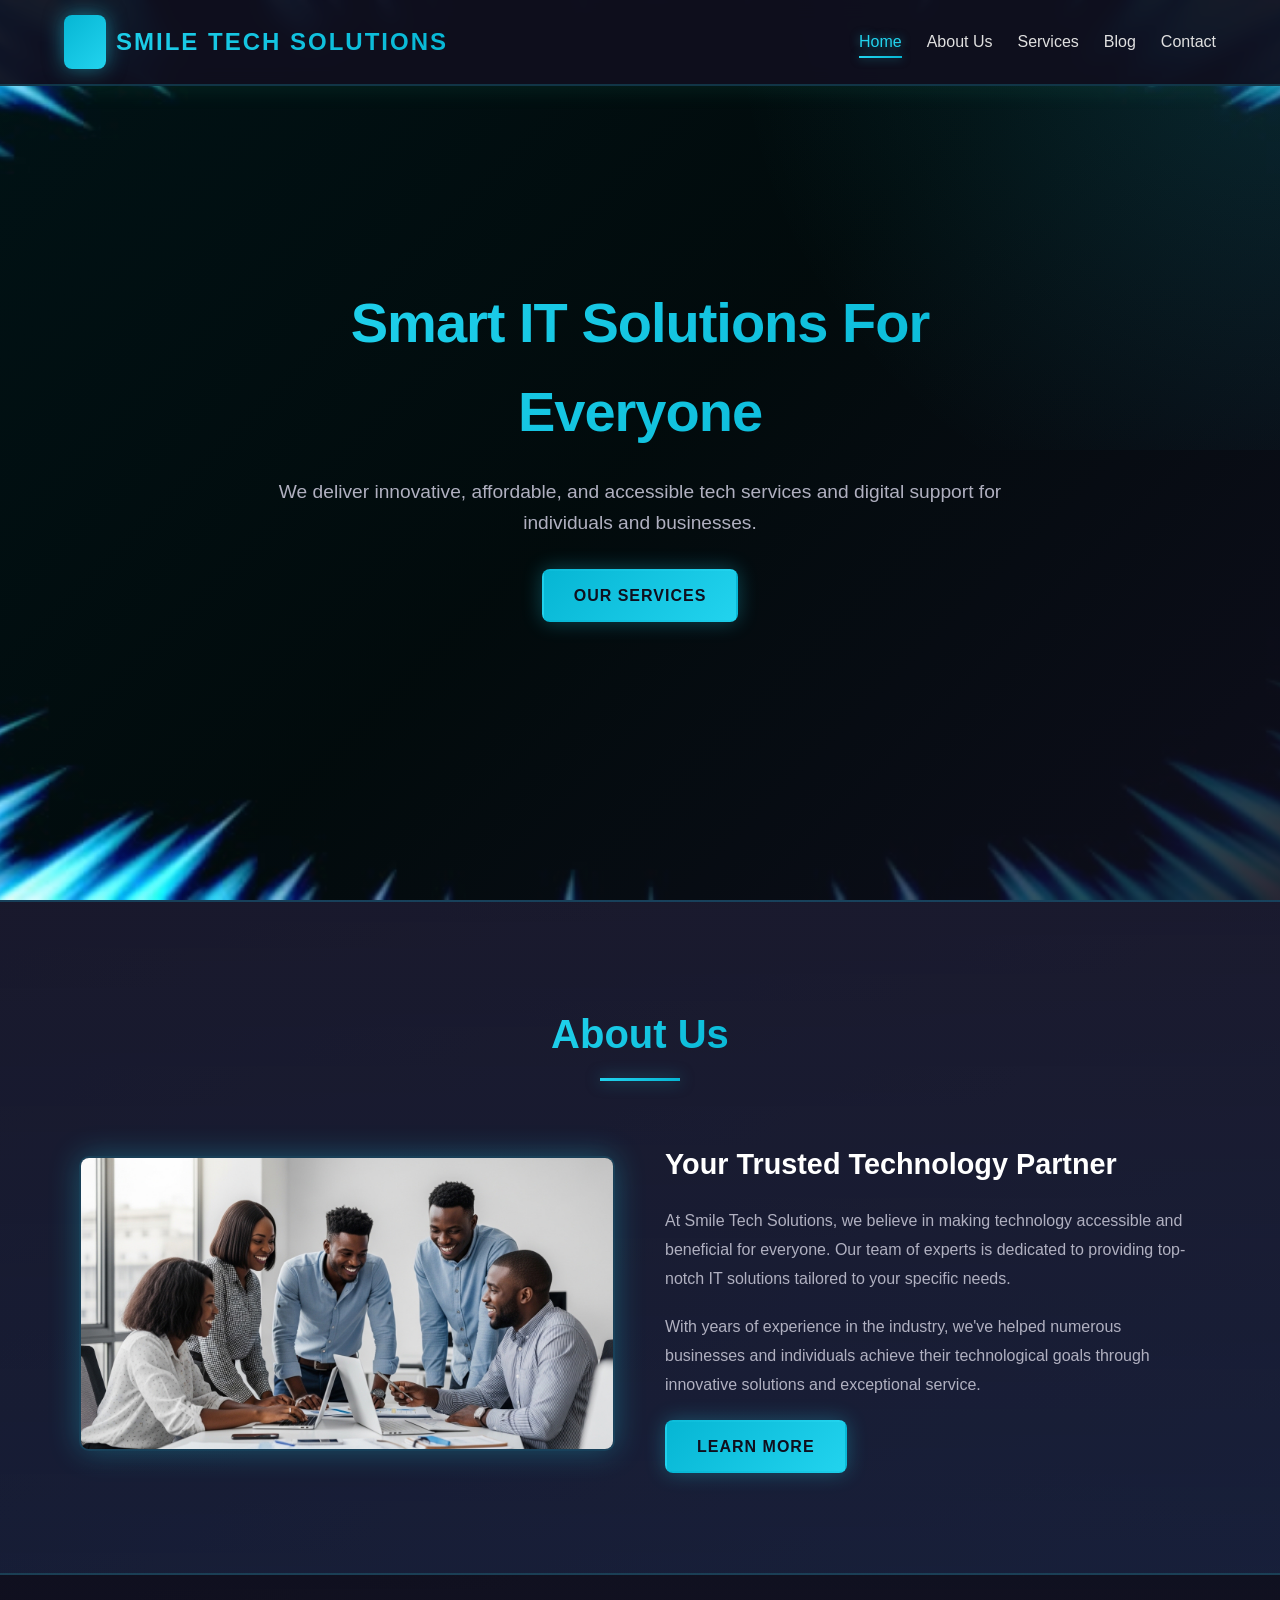
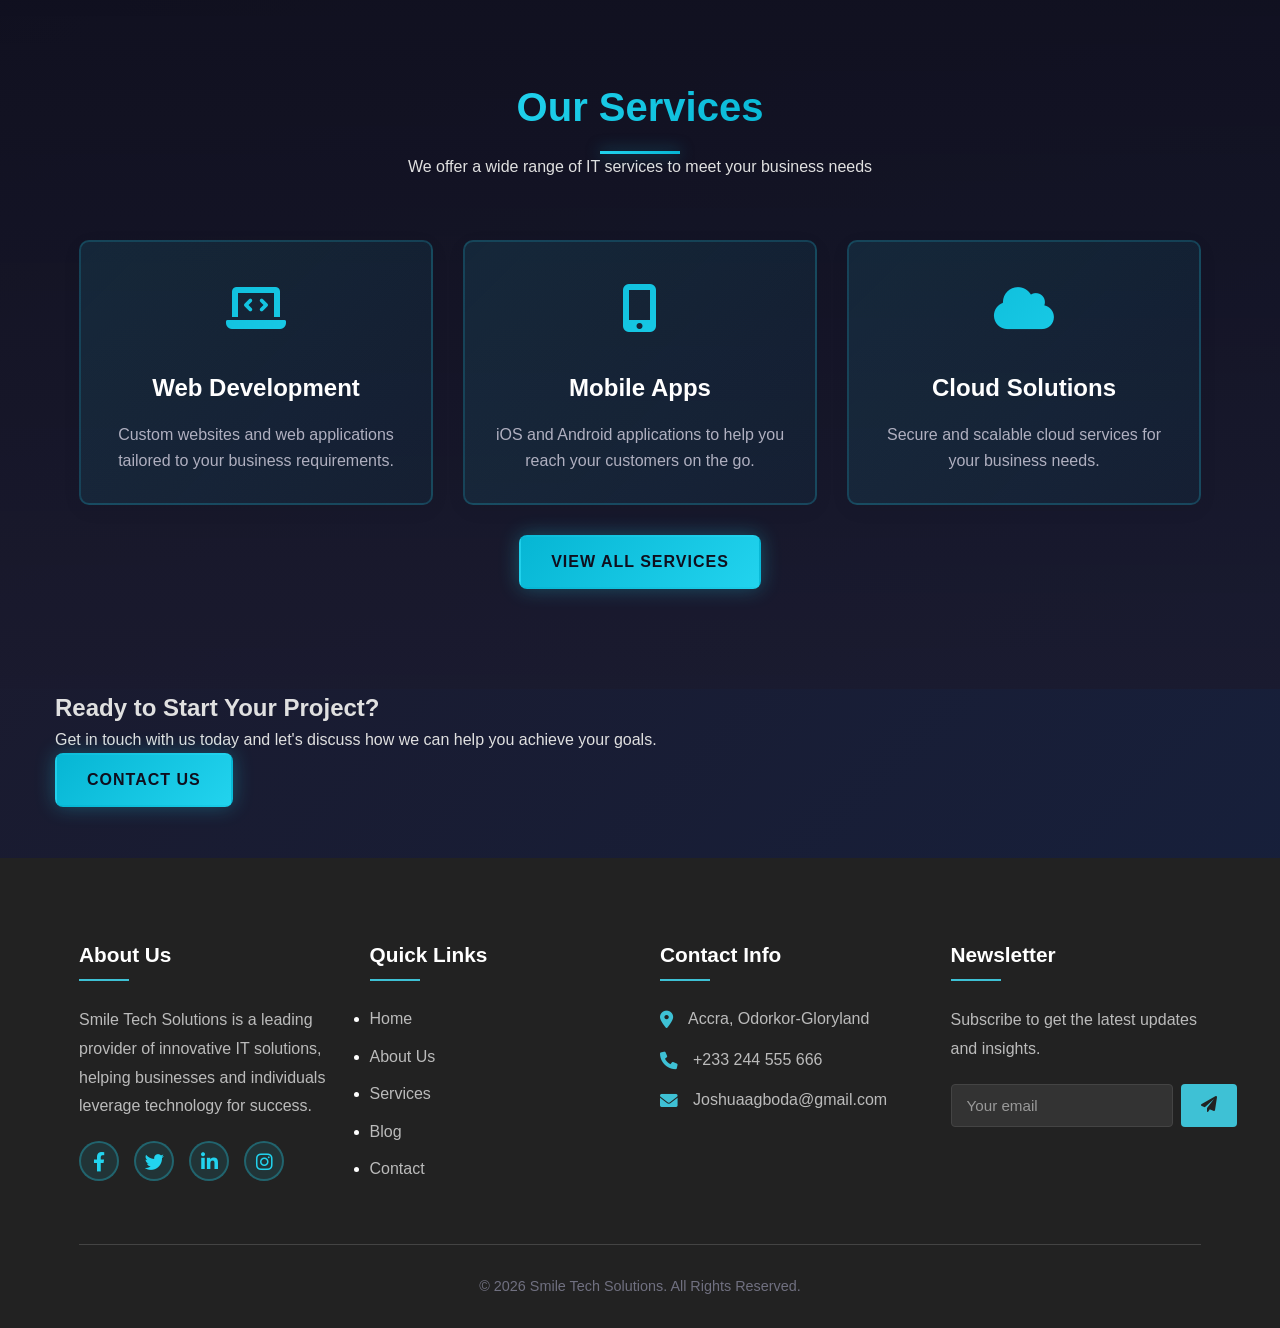
<file: Smile-Tech-Solutions/index.html>
<!DOCTYPE html>
<html lang="en">
<head>
    <meta charset="UTF-8">
    <meta name="viewport" content="width=device-width, initial-scale=1.0">
    <title>Smile Tech Solutions - Home</title>
    <meta name="description" content="Smile Tech Solutions delivers innovative, affordable, and accessible tech services and digital support for individuals and businesses.">
    
    <!-- Favicon -->
    <link rel="icon" type="image/png" sizes="96x96" href="images/logo.png">
    <link rel="apple-touch-icon" sizes="180x180" href="images/logo.png">
    
    <!-- CSS -->
    <link rel="stylesheet" href="css/style.css">
    
    <!-- Font Awesome for icons -->
    <link rel="stylesheet" href="https://cdnjs.cloudflare.com/ajax/libs/font-awesome/6.0.0-beta3/css/all.min.css">
</head>
<body>
    <!-- Header -->
    <header>
        <div class="logo">
            <span id="smile">S</span> SMILE TECH SOLUTIONS
        </div>
        <nav>
            <ul>
                <li><a href="index.html" class="active">Home</a></li>
                <li><a href="about.html">About Us</a></li>
                <li><a href="services.html">Services</a></li>
                <li><a href="blog.html">Blog</a></li>
                <li><a href="contact.html">Contact</a></li>
            </ul>
        </nav>
        <button id="menu-toggle">
            <span></span>
            <span></span>
            <span></span>
        </button>
    </header>

    <!-- Hero Section -->
    <section class="hero">
        <div class="hero-content">
            <h1>Smart IT Solutions For Everyone</h1>
            <p>We deliver innovative, affordable, and accessible tech services and digital support for individuals and businesses.</p>
            <a href="services.html" class="btn">Our Services</a>
        </div>
    </section>

    <!-- About Section -->
    <section class="about">
        <div class="container">
            <div class="section-title">
                <h2>About Us</h2>
            </div>
            <div class="about-content">
                <div class="about-image">
                    <img src="images/about.jpg" alt="About Smile Tech Solutions">
                </div>
                <div class="about-text">
                    <h3>Your Trusted Technology Partner</h3>
                    <p>At Smile Tech Solutions, we believe in making technology accessible and beneficial for everyone. Our team of experts is dedicated to providing top-notch IT solutions tailored to your specific needs.</p>
                    <p>With years of experience in the industry, we've helped numerous businesses and individuals achieve their technological goals through innovative solutions and exceptional service.</p>
                    <a href="about.html" class="btn">Learn More</a>
                </div>
            </div>
        </div>
    </section>

    <!-- Services Section -->
    <section class="services">
        <div class="container">
            <div class="section-title">
                <h2>Our Services</h2>
                <p>We offer a wide range of IT services to meet your business needs</p>
            </div>
            <div class="services-grid">
                <div class="service-card">
                    <div class="service-icon">
                        <i class="fas fa-laptop-code"></i>
                    </div>
                    <h3>Web Development</h3>
                    <p>Custom websites and web applications tailored to your business requirements.</p>
                </div>
                <div class="service-card">
                    <div class="service-icon">
                        <i class="fas fa-mobile-alt"></i>
                    </div>
                    <h3>Mobile Apps</h3>
                    <p>iOS and Android applications to help you reach your customers on the go.</p>
                </div>
                <div class="service-card">
                    <div class="service-icon">
                        <i class="fas fa-cloud"></i>
                    </div>
                    <h3>Cloud Solutions</h3>
                    <p>Secure and scalable cloud services for your business needs.</p>
                </div>
            </div>
            <div class="text-center mt-3">
                <a href="services.html" class="btn">View All Services</a>
            </div>
        </div>
    </section>

    <!-- Contact CTA Section -->
    <section class="contact-cta">
        <div class="container">
            <h2>Ready to Start Your Project?</h2>
            <p>Get in touch with us today and let's discuss how we can help you achieve your goals.</p>
            <a href="contact.html" class="btn">Contact Us</a>
        </div>
    </section>
    <br>
    <br>
    <!-- Footer -->
    <footer class="footer">
        <div class="container">
            <div class="footer-content">
                <!-- About Us Column -->
                <div class="footer-column">
                    <h3>About Us</h3>
                    <p>Smile Tech Solutions is a leading provider of innovative IT solutions, helping businesses and individuals leverage technology for success.</p>
                    <div class="social-links">
                        <a href="#" class="social-link"><i class="fab fa-facebook-f"></i></a>
                        <a href="#" class="social-link"><i class="fab fa-twitter"></i></a>
                        <a href="#" class="social-link"><i class="fab fa-linkedin-in"></i></a>
                        <a href="#" class="social-link"><i class="fab fa-instagram"></i></a>
                    </div>
                </div>
                
                <!-- Quick Links Column -->
                <div class="footer-column">
                    <h3>Quick Links</h3>
                    <ul class="footer-links">
                        <li><a href="index.html">Home</a></li>
                        <li><a href="about.html">About Us</a></li>
                        <li><a href="services.html">Services</a></li>
                        <li><a href="blog.html">Blog</a></li>
                        <li><a href="contact.html">Contact</a></li>
                    </ul>
                </div>
                
                <!-- Contact Info Column -->
                <div class="footer-column">
                    <h3>Contact Info</h3>
                    <div class="contact-info-footer">
                        <div class="info">
                            <i class="fas fa-map-marker-alt"></i>
                            <p>Accra, Odorkor-Gloryland</p>
                        </div>
                        <div class="info">
                            <i class="fas fa-phone"></i>
                            <p>+233 244 555 666</p>
                        </div>
                        <div class="info">
                            <i class="fas fa-envelope"></i>
                            <p>Joshuaagboda@gmail.com</p>
                        </div>
                    </div>
                </div>
                
                <!-- Newsletter Column -->
                <div class="footer-column">
                    <h3>Newsletter</h3>
                    <p>Subscribe to get the latest updates and insights.</p>
                    <form class="footer-newsletter">
                        <div class="newsletter-input-group">
                            <input type="email" placeholder="Your email" required>
                            <button type="submit"><i class="fas fa-paper-plane"></i></button>
                        </div>
                    </form>
                </div>
            </div>
            
            <div class="copyright">
                <p>&copy; 2026 Smile Tech Solutions. All Rights Reserved.</p>
            </div>
        </div>
    </footer>

    <!-- JavaScript -->
    <script src="js/script.js"></script>
</body>
</html>
</file>
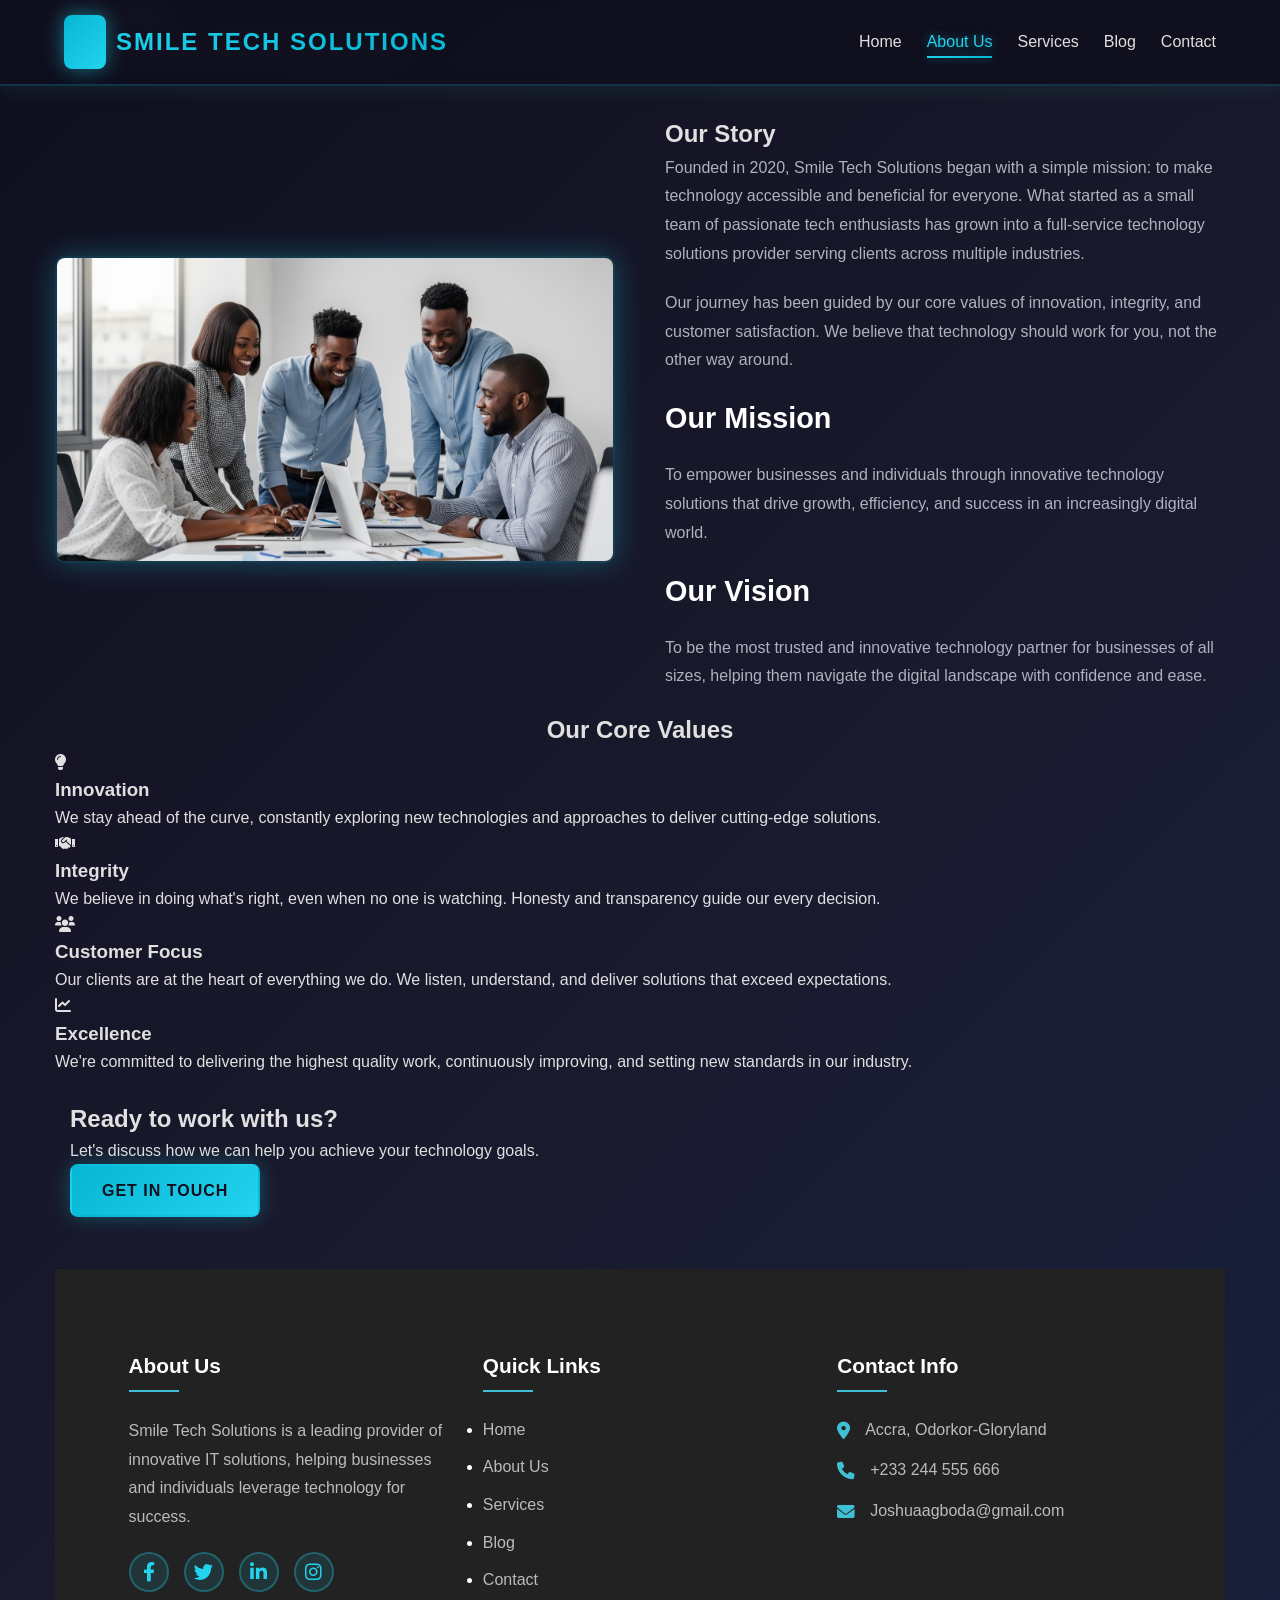
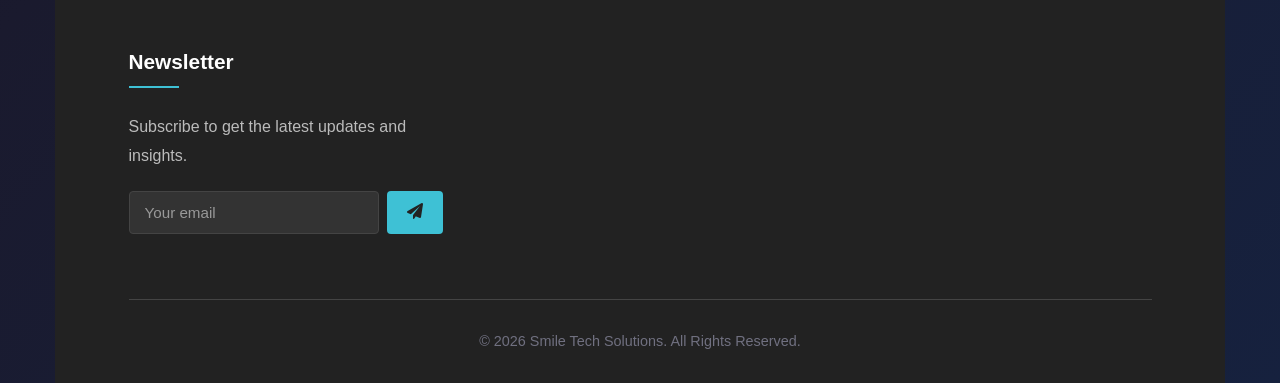
<file: Smile-Tech-Solutions/about.html>
<!DOCTYPE html>
<html lang="en">
<head>
    <meta charset="UTF-8">
    <meta name="viewport" content="width=device-width, initial-scale=1.0">
    <title>About Us - Smile Tech Solutions</title>
    <meta name="description" content="Learn more about Smile Tech Solutions and our mission to provide innovative technology solutions.">
    
    <!-- Favicon -->
    <link rel="icon" type="image/png" sizes="96x96" href="images/logo.png">
    <link rel="apple-touch-icon" sizes="180x180" href="images/logo.png">
    
    <!-- CSS -->
    <link rel="stylesheet" href="css/style.css">
    
    <!-- Font Awesome for icons -->
    <link rel="stylesheet" href="https://cdnjs.cloudflare.com/ajax/libs/font-awesome/6.0.0-beta3/css/all.min.css">
</head>
<body>
    <!-- Header -->
    <header>
        <div class="logo">
            <span id="smile">S</span> SMILE TECH SOLUTIONS
        </div>
        <nav>
            <ul>
                <li><a href="index.html">Home</a></li>
                <li><a href="about.html" class="active">About Us</a></li>
                <li><a href="services.html">Services</a></li>
                <li><a href="blog.html">Blog</a></li>
                <li><a href="contact.html">Contact</a></li>
            </ul>
        </nav>
        <button id="menu-toggle">
            <span></span>
            <span></span>
            <span></span>
        </button>
    </header>

    <!-- Page Header -->
    <section class="page-header">
        <div class="container">
            <h1>About Us</h1>
            <p>Learn more about our company and our mission</p>
        </div>
    </section>
    <br>
    <br>
    <!-- About Section -->
    <section class="about-page">
        <div class="container">
            <div class="about-content">
                <div class="about-image">
                    <img src="images/about.jpg" alt="Our Team">
                </div>
                <div class="about-text">
                    <h2>Our Story</h2>
                    <p>Founded in 2020, Smile Tech Solutions began with a simple mission: to make technology accessible and beneficial for everyone. What started as a small team of passionate tech enthusiasts has grown into a full-service technology solutions provider serving clients across multiple industries.</p>
                    <p>Our journey has been guided by our core values of innovation, integrity, and customer satisfaction. We believe that technology should work for you, not the other way around.</p>
                    
                    <h3>Our Mission</h3>
                    <p>To empower businesses and individuals through innovative technology solutions that drive growth, efficiency, and success in an increasingly digital world.</p>
                    
                    <h3>Our Vision</h3>
                    <p>To be the most trusted and innovative technology partner for businesses of all sizes, helping them navigate the digital landscape with confidence and ease.</p>
                </div>
            </div>
            
            <div class="values-section">
                <h2 class="text-center">Our Core Values</h2>
                <div class="values-grid">
                    <div class="value-card">
                        <i class="fas fa-lightbulb"></i>
                        <h3>Innovation</h3>
                        <p>We stay ahead of the curve, constantly exploring new technologies and approaches to deliver cutting-edge solutions.</p>
                    </div>
                    <div class="value-card">
                        <i class="fas fa-handshake"></i>
                        <h3>Integrity</h3>
                        <p>We believe in doing what's right, even when no one is watching. Honesty and transparency guide our every decision.</p>
                    </div>
                    <div class="value-card">
                        <i class="fas fa-users"></i>
                        <h3>Customer Focus</h3>
                        <p>Our clients are at the heart of everything we do. We listen, understand, and deliver solutions that exceed expectations.</p>
                    </div>
                    <div class="value-card">
                        <i class="fas fa-chart-line"></i>
                        <h3>Excellence</h3>
                        <p>We're committed to delivering the highest quality work, continuously improving, and setting new standards in our industry.</p>
                    </div>
                </div>
            </div>
            <br>
           
    <!-- CTA Section -->
    <section class="cta-section">
        <div class="container">
            <h2>Ready to work with us?</h2>
            <p>Let's discuss how we can help you achieve your technology goals.</p>
            <a href="contact.html" class="btn">Get in Touch</a>
        </div>
    </section>
    <br>
    <br>

    <!-- Footer -->
    <footer class="footer">
        <div class="container">
            <div class="footer-content">
                <!-- About Us Column -->
                <div class="footer-column">
                    <h3>About Us</h3>
                    <p>Smile Tech Solutions is a leading provider of innovative IT solutions, helping businesses and individuals leverage technology for success.</p>
                    <div class="social-links">
                        <a href="#" class="social-link"><i class="fab fa-facebook-f"></i></a>
                        <a href="#" class="social-link"><i class="fab fa-twitter"></i></a>
                        <a href="#" class="social-link"><i class="fab fa-linkedin-in"></i></a>
                        <a href="#" class="social-link"><i class="fab fa-instagram"></i></a>
                    </div>
                </div>
                
                <!-- Quick Links Column -->
                <div class="footer-column">
                    <h3>Quick Links</h3>
                    <ul class="footer-links">
                        <li><a href="index.html">Home</a></li>
                        <li><a href="about.html">About Us</a></li>
                        <li><a href="services.html">Services</a></li>
                        <li><a href="blog.html">Blog</a></li>
                        <li><a href="contact.html">Contact</a></li>
                    </ul>
                </div>
                
                <!-- Contact Info Column -->
                <div class="footer-column">
                    <h3>Contact Info</h3>
                    <div class="contact-info-footer">
                        <div class="info">
                            <i class="fas fa-map-marker-alt"></i>
                            <p>Accra, Odorkor-Gloryland</p>
                        </div>
                        <div class="info">
                            <i class="fas fa-phone"></i>
                            <p>+233 244 555 666</p>
                        </div>
                        <div class="info">
                            <i class="fas fa-envelope"></i>
                            <p>Joshuaagboda@gmail.com</p>
                        </div>
                    </div>
                </div>
                
                <!-- Newsletter Column -->
                <div class="footer-column">
                    <h3>Newsletter</h3>
                    <p>Subscribe to get the latest updates and insights.</p>
                    <form class="footer-newsletter">
                        <div class="newsletter-input-group">
                            <input type="email" placeholder="Your email" required>
                            <button type="submit"><i class="fas fa-paper-plane"></i></button>
                        </div>
                    </form>
                </div>
            </div>
            
            <div class="copyright">
                <p>&copy; 2026 Smile Tech Solutions. All Rights Reserved.</p>
            </div>
        </div>
    </footer>

    <!-- JavaScript -->
    <script src="js/script.js"></script>
</body>
</html>
</file>
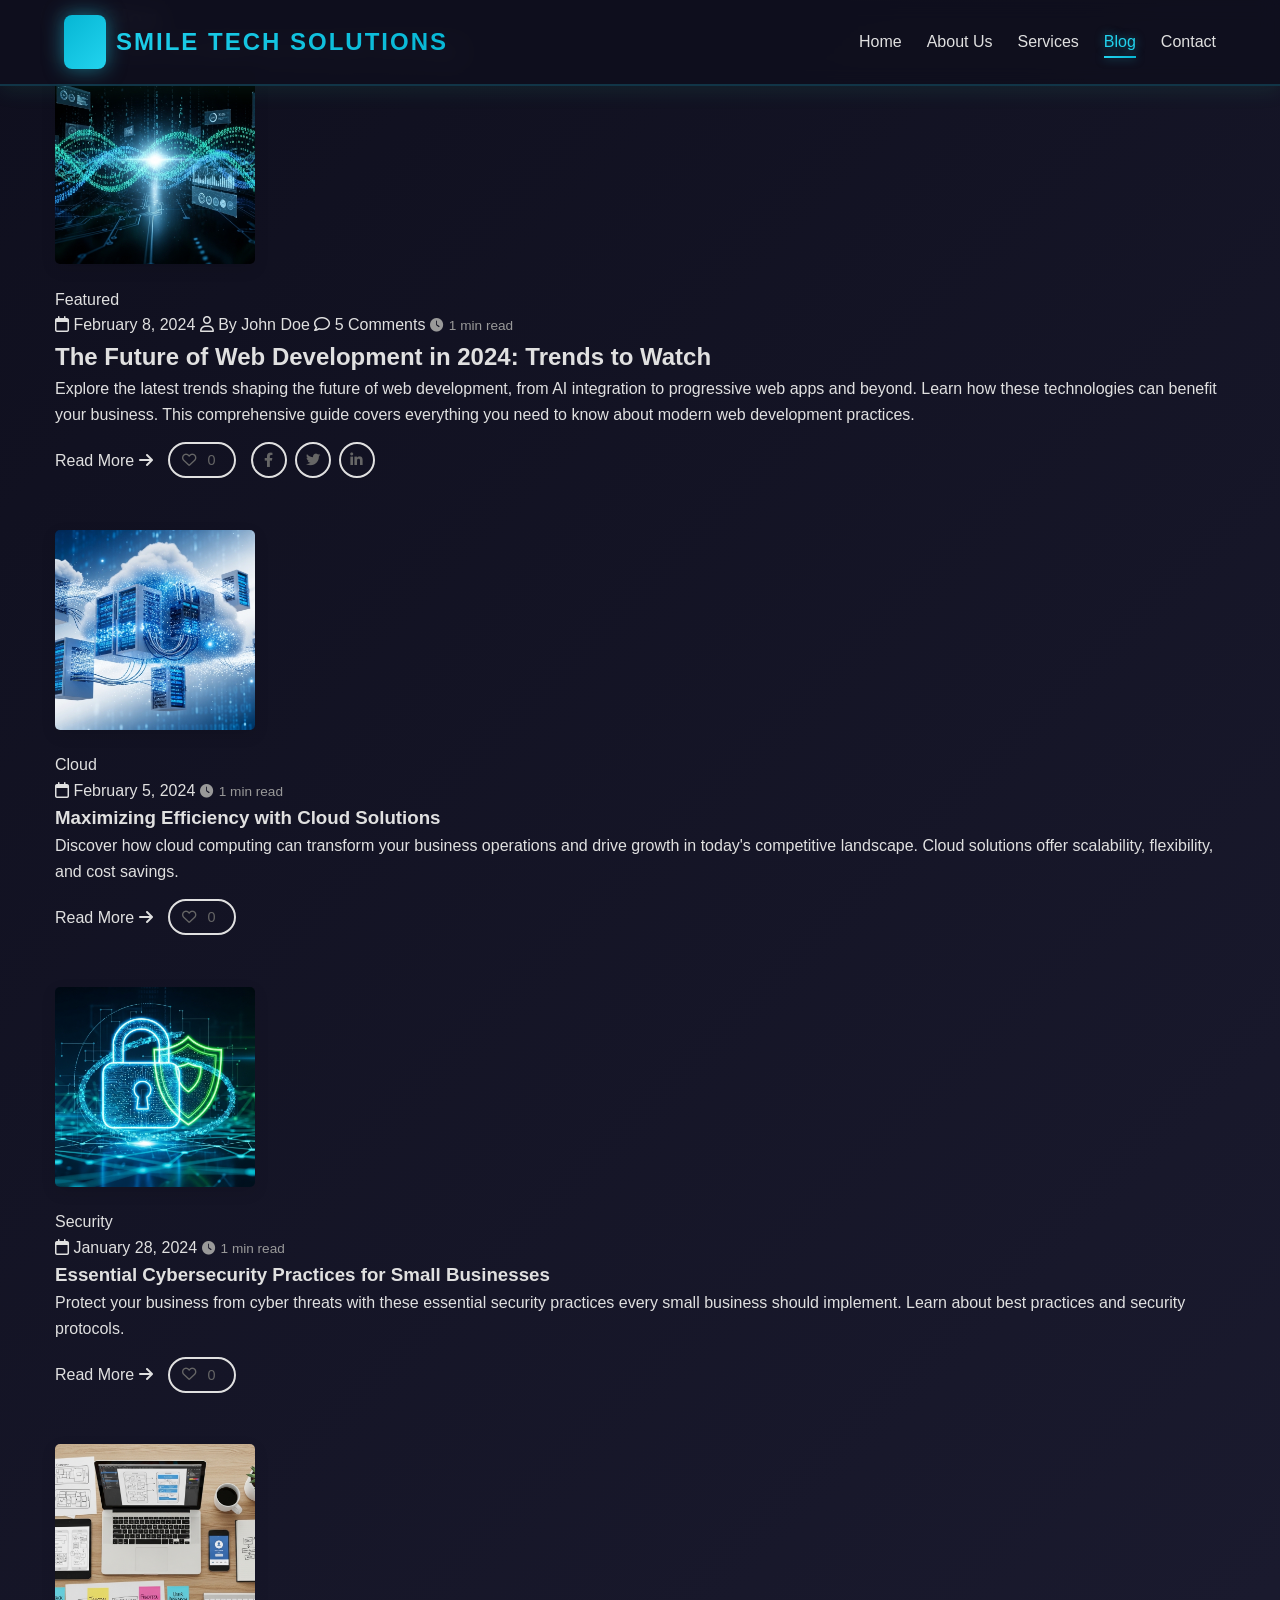
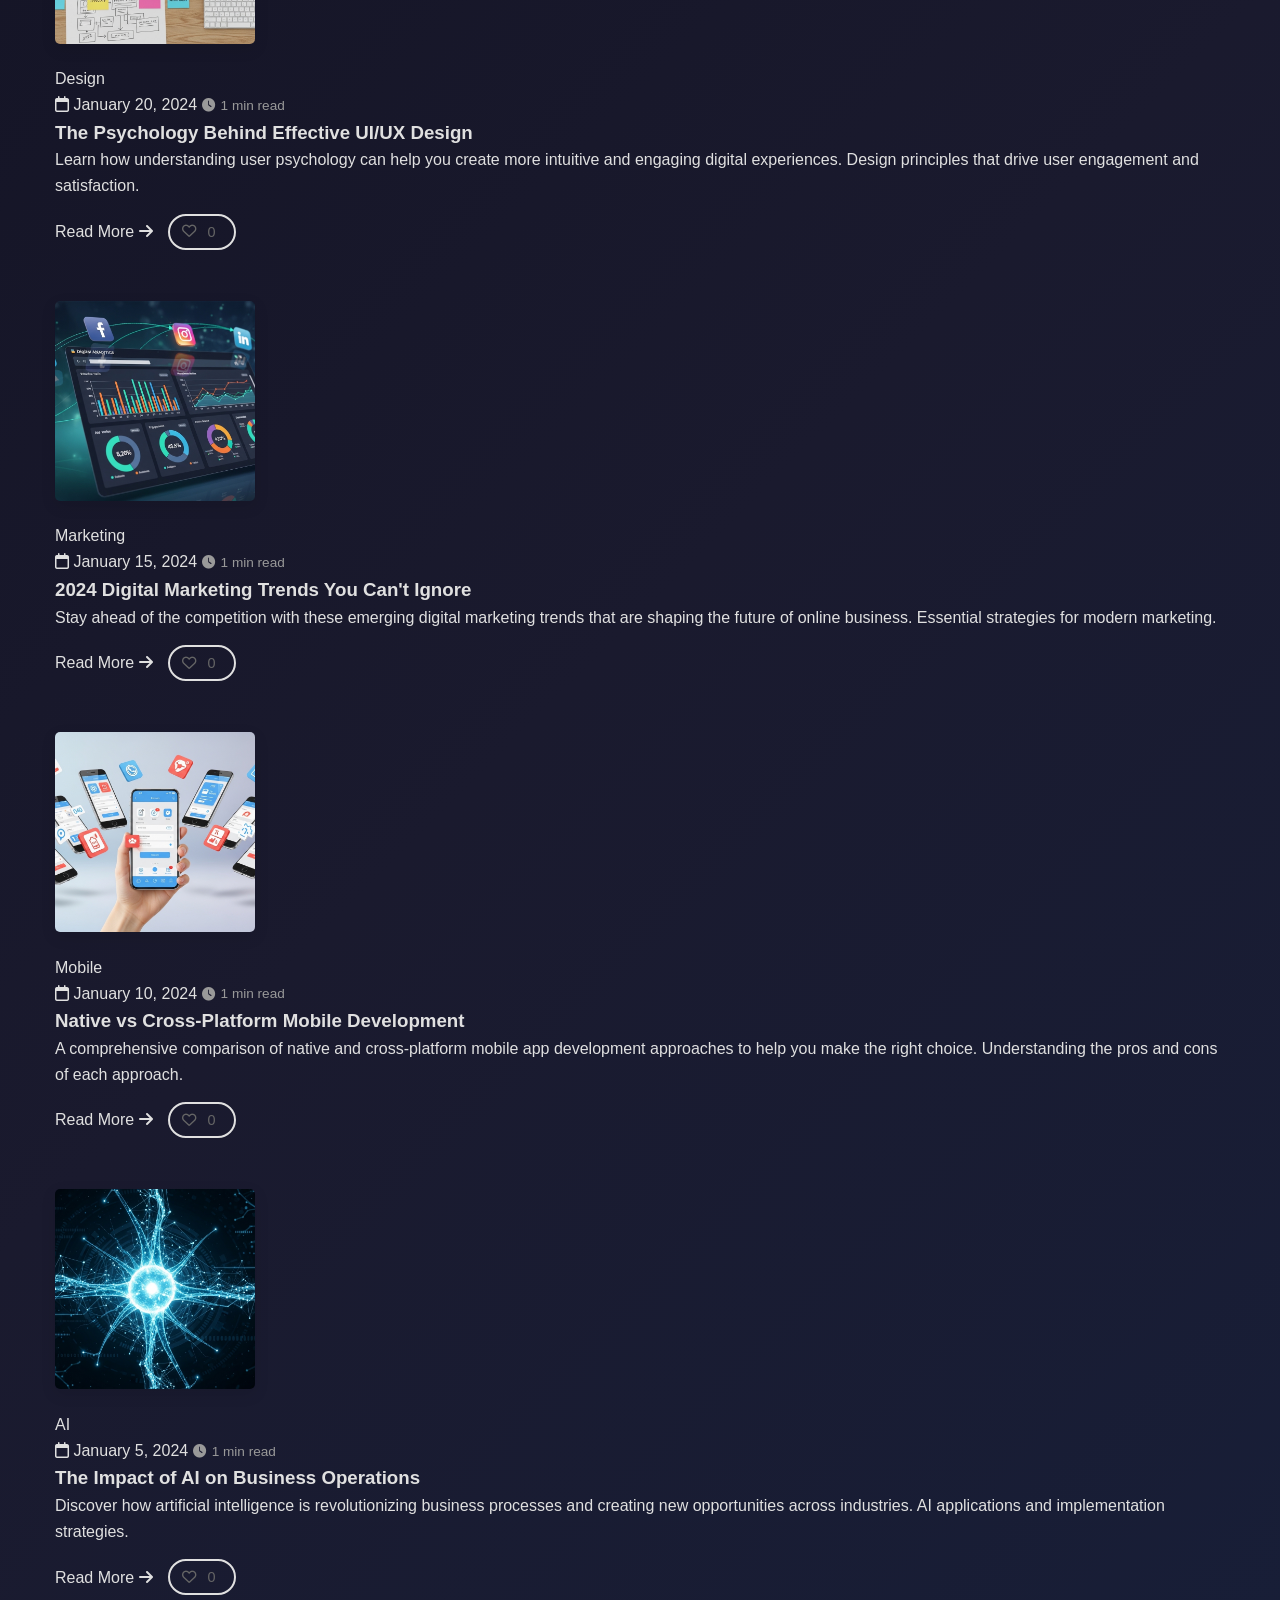
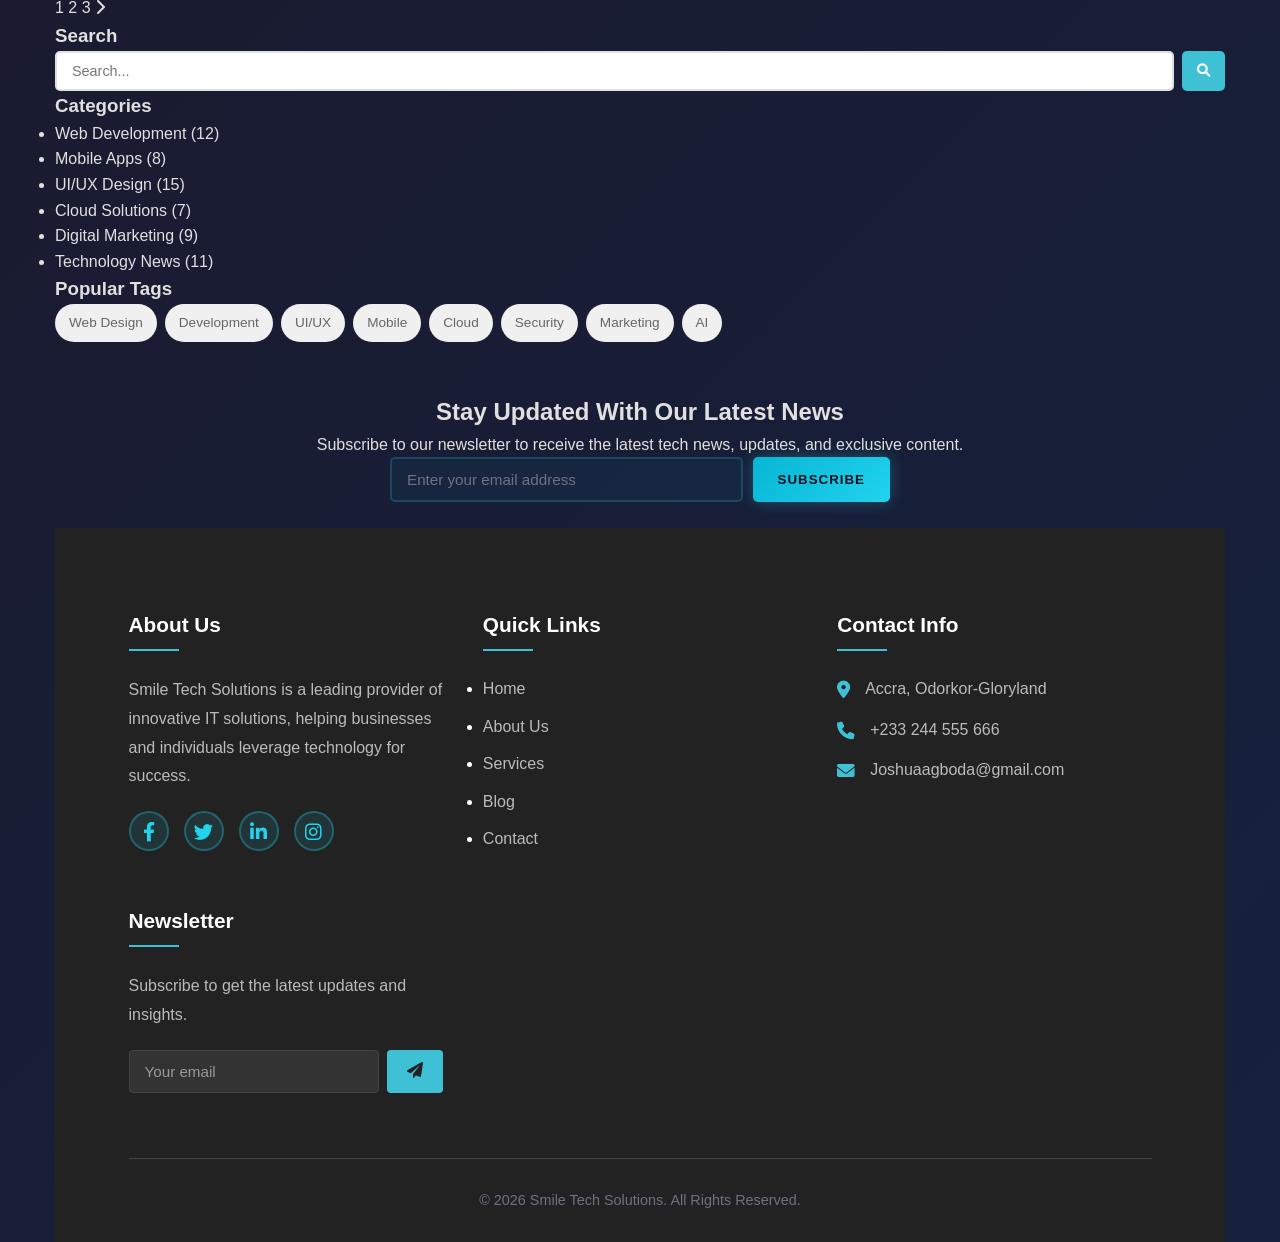
<file: Smile-Tech-Solutions/blog.html>
<!DOCTYPE html>
<html lang="en">
<head>
    <meta charset="UTF-8">
    <meta name="viewport" content="width=device-width, initial-scale=1.0">
    <title>Blog - Smile Tech Solutions</title>
    <meta name="description" content="Stay updated with the latest technology trends, tips, and insights from our team of experts at Smile Tech Solutions.">
    
    <!-- Favicon -->
    <link rel="icon" type="image/png" sizes="96x96" href="images/logo.png">
    <link rel="apple-touch-icon" sizes="180x180" href="images/logo.png">
    
    <!-- CSS -->
    <link rel="stylesheet" href="css/style.css">
    
    <!-- Font Awesome for icons -->
    <link rel="stylesheet" href="https://cdnjs.cloudflare.com/ajax/libs/font-awesome/6.0.0-beta3/css/all.min.css">
</head>
<body>
    <!-- Header -->
    <header>
        <div class="logo">
            <span id="smile">S</span> SMILE TECH SOLUTIONS
        </div>
        <nav>
            <ul>
                <li><a href="index.html">Home</a></li>
                <li><a href="about.html">About Us</a></li>
                <li><a href="services.html">Services</a></li>
                <li><a href="blog.html" class="active">Blog</a></li>
                <li><a href="contact.html">Contact</a></li>
            </ul>
        </nav>
        <button id="menu-toggle" type="button" title="Toggle navigation menu">
            <span></span>
            <span></span>
            <span></span>
        </button>
    </header>

    <!-- Page Header -->
    <section class="page-header">
        <div class="container">
            <h1>Our Blog</h1>
            <p>Insights, news, and updates from the world of technology</p>
        </div>
    </section>

    <!-- Blog Section -->
    <section class="blog-section">
        <div class="container">
            <div class="blog-container">
                <!-- Main Content -->
                <div class="blog-posts">
                    <!-- Featured Post -->
                    <article class="blog-post featured" data-post-id="featured-1">
                        <div class="post-image">
                            <img src="images/blog/featured-post.jpg" alt="Featured Post" class="blp">
                            <div class="post-category">Featured</div>
                        </div>
                        <div class="post-content">
                            <div class="post-meta">
                                <span class="post-date"><i class="far fa-calendar"></i> February 8, 2024</span>
                                <span class="post-author"><i class="far fa-user"></i> By John Doe</span>
                                <span class="post-comments"><i class="far fa-comment"></i> 5 Comments</span>
                            </div>
                            <h2><a href="single-post.html">The Future of Web Development in 2024: Trends to Watch</a></h2>
                            <p>Explore the latest trends shaping the future of web development, from AI integration to progressive web apps and beyond. Learn how these technologies can benefit your business. This comprehensive guide covers everything you need to know about modern web development practices.</p>
                            <div class="post-actions">
                                <a href="single-post.html" class="read-more">Read More <i class="fas fa-arrow-right"></i></a>
                                <button class="like-btn" data-post-id="featured-1" title="Like this post">
                                    <i class="far fa-heart"></i>
                                    <span class="like-count">0</span>
                                </button>
                                <div class="share-buttons">
                                    <button class="share-btn" data-platform="facebook" title="Share on Facebook">
                                        <i class="fab fa-facebook-f"></i>
                                    </button>
                                    <button class="share-btn" data-platform="twitter" title="Share on Twitter">
                                        <i class="fab fa-twitter"></i>
                                    </button>
                                    <button class="share-btn" data-platform="linkedin" title="Share on LinkedIn">
                                        <i class="fab fa-linkedin-in"></i>
                                    </button>
                                </div>
                            </div>
                        </div>
                    </article>
                    <br>
                    <br>
                    
                    <div class="blog-grid">
                        <!-- Post 1 -->
                        <article class="blog-post" data-post-id="post-1">
                            <div class="post-image">
                                <img src="images/blog/post1.jpg" alt="Cloud Computing" class="blp">
                                <div class="post-category">Cloud</div>
                            </div>
                            <div class="post-content">
                                <div class="post-meta">
                                    <span class="post-date"><i class="far fa-calendar"></i> February 5, 2024</span>
                                </div>
                                <h3><a href="#">Maximizing Efficiency with Cloud Solutions</a></h3>
                                <p>Discover how cloud computing can transform your business operations and drive growth in today's competitive landscape. Cloud solutions offer scalability, flexibility, and cost savings.</p>
                                <div class="post-actions">
                                    <a href="#" class="read-more">Read More <i class="fas fa-arrow-right"></i></a>
                                    <button class="like-btn" data-post-id="post-1" title="Like this post">
                                        <i class="far fa-heart"></i>
                                        <span class="like-count">0</span>
                                    </button>
                                </div>
                            </div>
                        </article>
                         <br>
                         <br>

                        
                        <article class="blog-post" data-post-id="post-2">
                            <div class="post-image">
                                <img src="images/blog/post2.jpg" alt="Cybersecurity" class="blp">
                                <div class="post-category">Security</div>
                            </div>
                            <div class="post-content">
                                <div class="post-meta">
                                    <span class="post-date"><i class="far fa-calendar"></i> January 28, 2024</span>
                                </div>
                                <h3><a href="#">Essential Cybersecurity Practices for Small Businesses</a></h3>
                                <p>Protect your business from cyber threats with these essential security practices every small business should implement. Learn about best practices and security protocols.</p>
                                <div class="post-actions">
                                    <a href="#" class="read-more">Read More <i class="fas fa-arrow-right"></i></a>
                                    <button class="like-btn" data-post-id="post-2" title="Like this post">
                                        <i class="far fa-heart"></i>
                                        <span class="like-count">0</span>
                                    </button>
                                </div>
                            </div>
                        </article>
                        <br>
                         <br>

                        
                        <article class="blog-post" data-post-id="post-3">
                            <div class="post-image">
                                <img src="images/blog/post3.jpg" alt="UI/UX Design" class="blp">
                                <div class="post-category">Design</div>
                            </div>
                            <div class="post-content">
                                <div class="post-meta">
                                    <span class="post-date"><i class="far fa-calendar"></i> January 20, 2024</span>
                                </div>
                                <h3><a href="#">The Psychology Behind Effective UI/UX Design</a></h3>
                                <p>Learn how understanding user psychology can help you create more intuitive and engaging digital experiences. Design principles that drive user engagement and satisfaction.</p>
                                <div class="post-actions">
                                    <a href="#" class="read-more">Read More <i class="fas fa-arrow-right"></i></a>
                                    <button class="like-btn" data-post-id="post-3" title="Like this post">
                                        <i class="far fa-heart"></i>
                                        <span class="like-count">0</span>
                                    </button>
                                </div>
                            </div>
                        </article>
                        <br>
                         <br>
                     
                        <article class="blog-post" data-post-id="post-4">
                            <div class="post-image">
                                <img src="images/blog/post4.jpg" alt="Digital Marketing" class="blp">
                                <div class="post-category">Marketing</div>
                            </div>
                            <div class="post-content">
                                <div class="post-meta">
                                    <span class="post-date"><i class="far fa-calendar"></i> January 15, 2024</span>
                                </div>
                                <h3><a href="#">2024 Digital Marketing Trends You Can't Ignore</a></h3>
                                <p>Stay ahead of the competition with these emerging digital marketing trends that are shaping the future of online business. Essential strategies for modern marketing.</p>
                                <div class="post-actions">
                                    <a href="#" class="read-more">Read More <i class="fas fa-arrow-right"></i></a>
                                    <button class="like-btn" data-post-id="post-4" title="Like this post">
                                        <i class="far fa-heart"></i>
                                        <span class="like-count">0</span>
                                    </button>
                                </div>
                            </div>
                        </article>
                        <br>
                         <br>
                      
                        <article class="blog-post" data-post-id="post-5">
                            <div class="post-image">
                                <img src="images/blog/post5.jpg" alt="Mobile Apps" class="blp">
                                <div class="post-category">Mobile</div>
                            </div>
                            <div class="post-content">
                                <div class="post-meta">
                                    <span class="post-date"><i class="far fa-calendar"></i> January 10, 2024</span>
                                </div>
                                <h3><a href="#">Native vs Cross-Platform Mobile Development</a></h3>
                                <p>A comprehensive comparison of native and cross-platform mobile app development approaches to help you make the right choice. Understanding the pros and cons of each approach.</p>
                                <div class="post-actions">
                                    <a href="#" class="read-more">Read More <i class="fas fa-arrow-right"></i></a>
                                    <button class="like-btn" data-post-id="post-5" title="Like this post">
                                        <i class="far fa-heart"></i>
                                        <span class="like-count">0</span>
                                    </button>
                                </div>
                            </div>
                        </article>
                        <br>
                         <br>
                        
                        <article class="blog-post" data-post-id="post-6">
                            <div class="post-image">
                                <img src="images/blog/post6.jpg" alt="AI" class="blp">
                                <div class="post-category">AI</div>
                            </div>
                            <div class="post-content">
                                <div class="post-meta">
                                    <span class="post-date"><i class="far fa-calendar"></i> January 5, 2024</span>
                                </div>
                                <h3><a href="#">The Impact of AI on Business Operations</a></h3>
                                <p>Discover how artificial intelligence is revolutionizing business processes and creating new opportunities across industries. AI applications and implementation strategies.</p>
                                <div class="post-actions">
                                    <a href="#" class="read-more">Read More <i class="fas fa-arrow-right"></i></a>
                                    <button class="like-btn" data-post-id="post-6" title="Like this post">
                                        <i class="far fa-heart"></i>
                                        <span class="like-count">0</span>
                                    </button>
                                </div>
                            </div>
                        </article>
                    </div>

                    <!-- Pagination -->
                    <div class="pagination">
                        <a href="#" class="active">1</a>
                        <a href="#">2</a>
                        <a href="#">3</a>
                        <a href="#"><i class="fas fa-chevron-right"></i></a>
                    </div>
                </div>

                <!-- Sidebar -->
                <aside class="blog-sidebar">
                    <!-- Search Widget -->
                    <div class="sidebar-widget search-widget">
                        <h3 class="widget-title">Search</h3>
                        <form class="search-form">
                            <input type="text" placeholder="Search...">
                            <button type="submit" title="Search"><i class="fas fa-search"></i></button>
                        </form>
                    </div>

                    <!-- Categories Widget -->
                    <div class="sidebar-widget categories-widget">
                        <h3 class="widget-title">Categories</h3>
                        <ul>
                            <li><a href="#">Web Development <span>(12)</span></a></li>
                            <li><a href="#">Mobile Apps <span>(8)</span></a></li>
                            <li><a href="#">UI/UX Design <span>(15)</span></a></li>
                            <li><a href="#">Cloud Solutions <span>(7)</span></a></li>
                            <li><a href="#">Digital Marketing <span>(9)</span></a></li>
                            <li><a href="#">Technology News <span>(11)</span></a></li>
                        </ul>
                    </div>


                    <!-- Tags Widget -->
                    <div class="sidebar-widget tags-widget">
                        <h3 class="widget-title">Popular Tags</h3>
                        <div class="tags">
                            <a href="#">Web Design</a>
                            <a href="#">Development</a>
                            <a href="#">UI/UX</a>
                            <a href="#">Mobile</a>
                            <a href="#">Cloud</a>
                            <a href="#">Security</a>
                            <a href="#">Marketing</a>
                            <a href="#">AI</a>
                        </div>
                    </div>
                    <br>
                         <br>

    <!-- CTA Section -->
    <section class="cta-section bg-primary">
        <div class="container text-center">
            <h2>Stay Updated With Our Latest News</h2>
            <p>Subscribe to our newsletter to receive the latest tech news, updates, and exclusive content.</p>
            <form class="newsletter-form-inline">
                <input type="email" placeholder="Enter your email address">
                <button type="submit" class="btn btn-light">Subscribe</button>
            </form>
        </div>
    </section>
<br>
    <!-- Footer -->
    <footer class="footer">
        <div class="container">
            <div class="footer-content">
                <!-- About Us Column -->
                <div class="footer-column">
                    <h3>About Us</h3>
                    <p>Smile Tech Solutions is a leading provider of innovative IT solutions, helping businesses and individuals leverage technology for success.</p>
                    <div class="social-links">
                        <a href="#" class="social-link"><i class="fab fa-facebook-f"></i></a>
                        <a href="#" class="social-link"><i class="fab fa-twitter"></i></a>
                        <a href="#" class="social-link"><i class="fab fa-linkedin-in"></i></a>
                        <a href="#" class="social-link"><i class="fab fa-instagram"></i></a>
                    </div>
                </div>
                
                <!-- Quick Links Column -->
                <div class="footer-column">
                    <h3>Quick Links</h3>
                    <ul class="footer-links">
                        <li><a href="index.html">Home</a></li>
                        <li><a href="about.html">About Us</a></li>
                        <li><a href="services.html">Services</a></li>
                        <li><a href="blog.html">Blog</a></li>
                        <li><a href="contact.html">Contact</a></li>
                    </ul>
                </div>
                
                <!-- Contact Info Column -->
                <div class="footer-column">
                    <h3>Contact Info</h3>
                    <div class="contact-info-footer">
                        <div class="info">
                            <i class="fas fa-map-marker-alt"></i>
                            <p>Accra, Odorkor-Gloryland</p>
                        </div>
                        <div class="info">
                            <i class="fas fa-phone"></i>
                            <p>+233 244 555 666</p>
                        </div>
                        <div class="info">
                            <i class="fas fa-envelope"></i>
                            <p>Joshuaagboda@gmail.com</p>
                        </div>
                    </div>
                </div>
                
                <!-- Newsletter Column -->
                <div class="footer-column">
                    <h3>Newsletter</h3>
                    <p>Subscribe to get the latest updates and insights.</p>
                    <form class="footer-newsletter">
                        <div class="newsletter-input-group">
                            <input type="email" placeholder="Your email" required>
                            <button type="submit" title="Subscribe to newsletter"><i class="fas fa-paper-plane"></i></button>
                        </div>
                    </form>
                </div>
            </div>
            
            <div class="copyright">
                <p>&copy; 2026 Smile Tech Solutions. All Rights Reserved.</p>
            </div>
        </div>
    </footer>

    <!-- JavaScript -->
    <script src="js/script.js"></script>
    <script src="js/blog.js"></script>
</body>
</html>
</file>
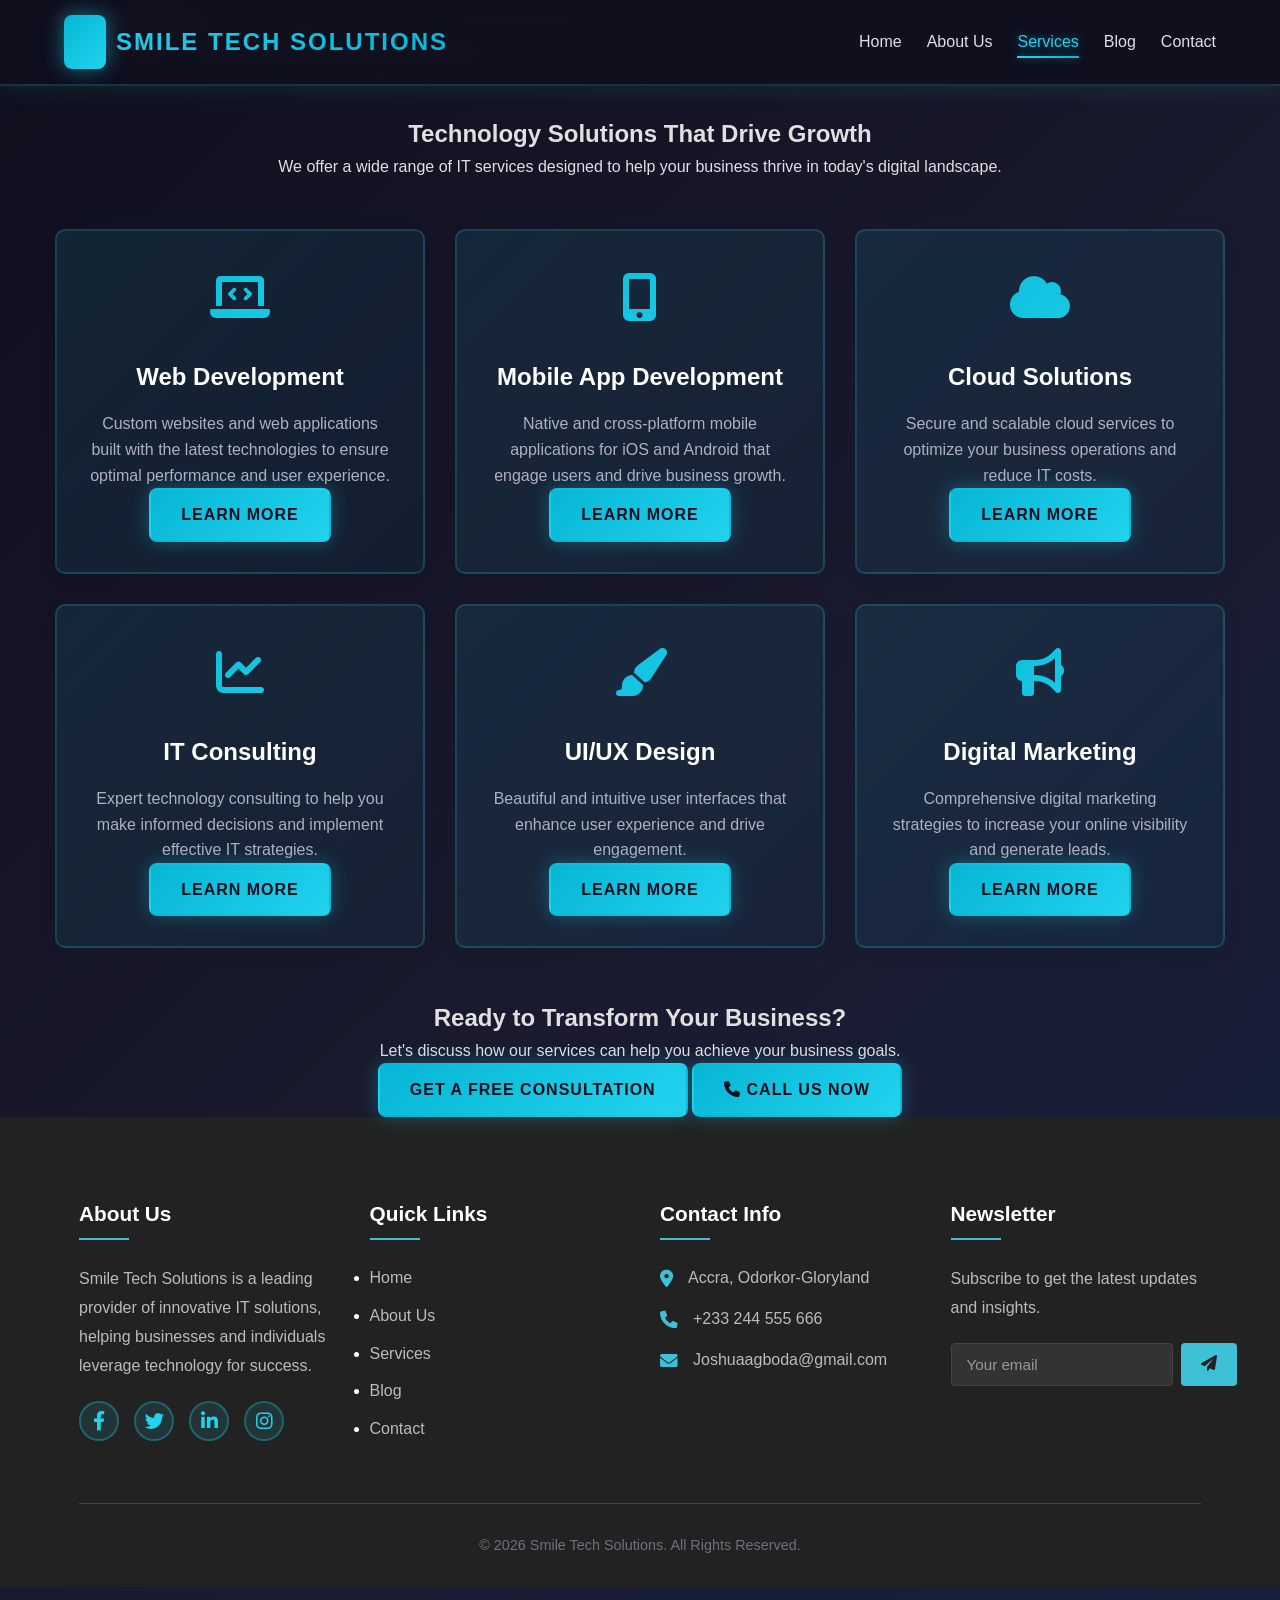
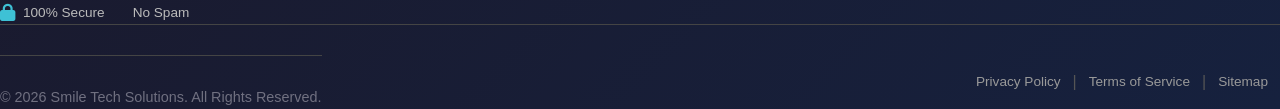
<file: Smile-Tech-Solutions/services.html>
<!DOCTYPE html>
<html lang="en">
<head>
    <meta charset="UTF-8">
    <meta name="viewport" content="width=device-width, initial-scale=1.0">
    <title>Our Services - Smile Tech Solutions</title>
    <meta name="description" content="Explore our comprehensive range of IT services designed to help your business grow and succeed in the digital age.">
    
    <!-- Favicon -->
    <link rel="icon" type="image/png" sizes="96x96" href="images/logo.png">
    <link rel="apple-touch-icon" sizes="180x180" href="images/logo.png">
    
    <!-- CSS -->
    <link rel="stylesheet" href="css/style.css">
    
    <!-- Font Awesome for icons -->
    <link rel="stylesheet" href="https://cdnjs.cloudflare.com/ajax/libs/font-awesome/6.0.0-beta3/css/all.min.css">
</head>
<body>
    <!-- Header -->
    <header>
        <div class="logo">
            <span id="smile">S</span> SMILE TECH SOLUTIONS
        </div>
        <nav>
            <ul>
                <li><a href="index.html">Home</a></li>
                <li><a href="about.html">About Us</a></li>
                <li><a href="services.html" class="active">Services</a></li>
                <li><a href="blog.html">Blog</a></li>
                <li><a href="contact.html">Contact</a></li>
            </ul>
        </nav>
        <button id="menu-toggle">
            <span></span>
            <span></span>
            <span></span>
        </button>
    </header>

    <!-- Page Header -->
    <section class="page-header">
        <div class="container">
            <h1>Our Services</h1>
            <p>Comprehensive IT solutions tailored to your business needs</p>
        </div>
    </section>
<br>
<br>
    <!-- Services Section -->
    <section class="services-page">
        <div class="container">
            <div class="services-intro text-center mb-3">
                <h2>Technology Solutions That Drive Growth</h2>
                <p>We offer a wide range of IT services designed to help your business thrive in today's digital landscape.</p>
            </div>

            <div class="services-grid">
                <!-- Web Development -->
                <div class="service-card">
                    <div class="service-icon">
                        <i class="fas fa-laptop-code"></i>
                    </div>
                    <h3>Web Development</h3>
                    <p>Custom websites and web applications built with the latest technologies to ensure optimal performance and user experience.</p>
                    <ul class="service-features">
                        <li><i class="fas fa-check"></i> Responsive Design</li>
                        <li><i class="fas fa-check"></i> E-commerce Solutions</li>
                        <li><i class="fas fa-check"></i> CMS Integration</li>
                        <li><i class="fas fa-check"></i> Web Application Development</li>
                    </ul>
                    <a href="#" class="btn btn-outline">Learn More</a>
                </div>

                <!-- Mobile App Development -->
                <div class="service-card">
                    <div class="service-icon">
                        <i class="fas fa-mobile-alt"></i>
                    </div>
                    <h3>Mobile App Development</h3>
                    <p>Native and cross-platform mobile applications for iOS and Android that engage users and drive business growth.</p>
                    <ul class="service-features">
                        <li><i class="fas fa-check"></i> iOS & Android Apps</li>
                        <li><i class="fas fa-check"></i> Cross-Platform Solutions</li>
                        <li><i class="fas fa-check"></i> UI/UX Design</li>
                        <li><i class="fas fa-check"></i> App Maintenance</li>
                    </ul>
                    <a href="#" class="btn btn-outline">Learn More</a>
                </div>

                <!-- Cloud Solutions -->
                <div class="service-card">
                    <div class="service-icon">
                        <i class="fas fa-cloud"></i>
                    </div>
                    <h3>Cloud Solutions</h3>
                    <p>Secure and scalable cloud services to optimize your business operations and reduce IT costs.</p>
                    <ul class="service-features">
                        <li><i class="fas fa-check"></i> Cloud Migration</li>
                        <li><i class="fas fa-check"></i> Cloud Security</li>
                        <li><i class="fas fa-check"></i> AWS & Azure Solutions</li>
                        <li><i class="fas fa-check"></i> Cloud Consulting</li>
                    </ul>
                    <a href="#" class="btn btn-outline">Learn More</a>
                </div>

                <!-- IT Consulting -->
                <div class="service-card">
                    <div class="service-icon">
                        <i class="fas fa-chart-line"></i>
                    </div>
                    <h3>IT Consulting</h3>
                    <p>Expert technology consulting to help you make informed decisions and implement effective IT strategies.</p>
                    <ul class="service-features">
                        <li><i class="fas fa-check"></i> Technology Roadmap</li>
                        <li><i class="fas fa-check"></i> Digital Transformation</li>
                        <li><i class="fas fa-check"></i> IT Infrastructure</li>
                        <li><i class="fas fa-check"></i> Security Assessment</li>
                    </ul>
                    <a href="#" class="btn btn-outline">Learn More</a>
                </div>

                <!-- UI/UX Design -->
                <div class="service-card">
                    <div class="service-icon">
                        <i class="fas fa-paint-brush"></i>
                    </div>
                    <h3>UI/UX Design</h3>
                    <p>Beautiful and intuitive user interfaces that enhance user experience and drive engagement.</p>
                    <ul class="service-features">
                        <li><i class="fas fa-check"></i> User Research</li>
                        <li><i class="fas fa-check"></i> Wireframing & Prototyping</li>
                        <li><i class="fas fa-check"></i> Visual Design</li>
                        <li><i class="fas fa-check"></i> Usability Testing</li>
                    </ul>
                    <a href="#" class="btn btn-outline">Learn More</a>
                </div>

                <!-- Digital Marketing -->
                <div class="service-card">
                    <div class="service-icon">
                        <i class="fas fa-bullhorn"></i>
                    </div>
                    <h3>Digital Marketing</h3>
                    <p>Comprehensive digital marketing strategies to increase your online visibility and generate leads.</p>
                    <ul class="service-features">
                        <li><i class="fas fa-check"></i> SEO & Content Marketing</li>
                        <li><i class="fas fa-check"></i> Social Media Management</li>
                        <li><i class="fas fa-check"></i> PPC Advertising</li>
                        <li><i class="fas fa-check"></i> Analytics & Reporting</li>
                    </ul>
                    <a href="#" class="btn btn-outline">Learn More</a>
                </div>
            </div>
        </div>
    </section>
    <br>
    <br>
    <!-- CTA Section -->
    <section class="cta-section bg-primary">
        <div class="container text-center">
            <h2>Ready to Transform Your Business?</h2>
            <p>Let's discuss how our services can help you achieve your business goals.</p>
            <div class="cta-buttons">
                <a href="contact.html" class="btn btn-light">Get a Free Consultation</a>
                <a href="tel:+15551234567" class="btn btn-outline-light"><i class="fas fa-phone"></i> Call Us Now</a>
            </div>
        </div>
    </section>
    <!-- Footer -->
    <footer class="footer">
        <div class="container">
            <div class="footer-content">
                <!-- About Us Column -->
                <div class="footer-column">
                    <h3>About Us</h3>
                    <p>Smile Tech Solutions is a leading provider of innovative IT solutions, helping businesses and individuals leverage technology for success.</p>
                    <div class="social-links">
                        <a href="#" class="social-link"><i class="fab fa-facebook-f"></i></a>
                        <a href="#" class="social-link"><i class="fab fa-twitter"></i></a>
                        <a href="#" class="social-link"><i class="fab fa-linkedin-in"></i></a>
                        <a href="#" class="social-link"><i class="fab fa-instagram"></i></a>
                    </div>
                </div>
                
                <!-- Quick Links Column -->
                <div class="footer-column">
                    <h3>Quick Links</h3>
                    <ul class="footer-links">
                        <li><a href="index.html">Home</a></li>
                        <li><a href="about.html">About Us</a></li>
                        <li><a href="services.html">Services</a></li>
                        <li><a href="blog.html">Blog</a></li>
                        <li><a href="contact.html">Contact</a></li>
                    </ul>
                </div>
                
                <!-- Contact Info Column -->
                <div class="footer-column">
                    <h3>Contact Info</h3>
                    <div class="contact-info-footer">
                        <div class="info">
                            <i class="fas fa-map-marker-alt"></i>
                            <p>Accra, Odorkor-Gloryland</p>
                        </div>
                        <div class="info">
                            <i class="fas fa-phone"></i>
                            <p>+233 244 555 666</p>
                        </div>
                        <div class="info">
                            <i class="fas fa-envelope"></i>
                            <p>Joshuaagboda@gmail.com</p>
                        </div>
                    </div>
                </div>
                
                <!-- Newsletter Column -->
                <div class="footer-column">
                    <h3>Newsletter</h3>
                    <p>Subscribe to get the latest updates and insights.</p>
                    <form class="footer-newsletter">
                        <div class="newsletter-input-group">
                            <input type="email" placeholder="Your email" required>
                            <button type="submit"><i class="fas fa-paper-plane"></i></button>
                        </div>
                    </form>
                </div>
            </div>
            
            <div class="copyright">
                <p>&copy; 2026 Smile Tech Solutions. All Rights Reserved.</p>
            </div>
        </div>
    </footer>
                    </form>
                    <div class="footer-features">
                        <div class="feature-item">
                            <i class="fas fa-lock"></i>
                            <span>100% Secure</span>
                        </div>
                        <div class="feature-item">
                            <i class="fas fa-ban-spam"></i>
                            <span>No Spam</span>
                        </div>
                    </div>
                </div>
            </div>
            
            <!-- Footer Bottom -->
            <div class="footer-bottom">
                <div class="copyright">
                    <p>&copy; 2026 Smile Tech Solutions. All Rights Reserved.</p>
                </div>
                <div class="footer-links-bottom">
                    <a href="#">Privacy Policy</a>
                    <span class="separator">|</span>
                    <a href="#">Terms of Service</a>
                    <span class="separator">|</span>
                    <a href="#">Sitemap</a>
                </div>
            </div>
        </div>
    </footer>

    <!-- JavaScript -->
    <script src="js/script.js"></script>
</body>
</html>
</file>
<file: Smile-Tech-Solutions/css/style.css>
/* Base Styles & Reset */
* {
  margin: 0;
  padding: 0;
  box-sizing: border-box;
  font-family: 'Segoe UI', 'Roboto', 'Ubuntu', sans-serif;
}

html {
  scroll-behavior: smooth;
  font-size: 100%;
}

body {
  background: linear-gradient(135deg, #0f0f1e 0%, #1a1a2e 50%, #16213e 100%);
  color: #e0e0e0;
  line-height: 1.6;
  min-height: 100vh;
  position: relative;
}

a {
  text-decoration: none;
  color: inherit;
}

/* Header & Navigation */
header {
  display: flex;
  justify-content: space-between;
  align-items: center;
  padding: 15px 5%;
  background: rgba(15, 15, 30, 0.95);
  -webkit-backdrop-filter: blur(10px);
  backdrop-filter: blur(10px);
  box-shadow: 0 4px 20px rgba(52, 211, 153, 0.1);
  position: fixed;
  width: 100%;
  top: 0;
  z-index: 1000;
  border-bottom: 2px solid rgba(34, 211, 238, 0.2);
}

.logo {
  color: #fff;
  font-weight: bold;
  font-size: 1.5rem;
  display: flex;
  align-items: center;
  letter-spacing: 2px;
  text-transform: uppercase;
  background: linear-gradient(135deg, #22d3ee 0%, #06b6d4 100%);
  -webkit-background-clip: text;
  -webkit-text-fill-color: transparent;
  background-clip: text;
}

#smile {
  display: inline-block;
  padding: 8px 12px;
  border-radius: 8px;
  background: linear-gradient(135deg, #06b6d4 0%, #22d3ee 100%);
  color: #0f0f1e;
  margin-right: 10px;
  transition: all 0.3s ease;
  font-weight: 700;
  box-shadow: 0 0 20px rgba(34, 211, 238, 0.5);
}

#smile:hover {
  transform: rotate(360deg) scale(1.1);
  box-shadow: 0 0 30px rgba(34, 211, 238, 0.8);
}

nav ul {
  display: flex;
  list-style: none;
  gap: 25px;
}

nav ul li a {
  color: #e0e0e0;
  font-weight: 500;
  padding: 8px 0;
  position: relative;
  transition: all 0.3s ease;
  text-transform: capitalize;
}

nav ul li a:hover,
nav ul li a.active {
  color: #22d3ee;
  text-shadow: 0 0 10px rgba(34, 211, 238, 0.5);
}

nav ul li a::after {
  content: '';
  position: absolute;
  bottom: 0;
  left: 0;
  width: 0;
  height: 2px;
  background: linear-gradient(90deg, #22d3ee 0%, #06b6d4 100%);
  transition: width 0.3s ease;
  box-shadow: 0 0 10px rgba(34, 211, 238, 0.5);
}

nav ul li a:hover::after,
nav ul li a.active::after {
  width: 100%;
}

/* Hero Section */
.hero {
  height: 100vh;
  display: flex;
  align-items: center;
  justify-content: center;
  text-align: center;
  padding: 0 20px;
  background: linear-gradient(135deg, rgba(6, 182, 212, 0.1) 0%, rgba(34, 211, 238, 0.05) 50%, rgba(15, 15, 30, 0.9) 100%),
              url('../images/background.jpg') center/cover no-repeat;
  color: white;
  margin-top: 0;
  position: relative;
  overflow: hidden;
}

.hero::before {
  content: '';
  position: absolute;
  top: -50%;
  right: -50%;
  width: 100%;
  height: 100%;
  background: radial-gradient(circle, rgba(34, 211, 238, 0.15) 0%, transparent 70%);
  animation: pulse 8s ease-in-out infinite;
  pointer-events: none;
}

@keyframes pulse {
  0%, 100% { transform: scale(1); opacity: 0.5; }
  50% { transform: scale(1.1); opacity: 0.3; }
}

.hero-content {
  max-width: 800px;
  margin: 0 auto;
  position: relative;
  z-index: 1;
}

.hero h1 {
  font-size: 3.5rem;
  margin-bottom: 20px;
  animation: fadeInUp 1s ease;
  background: linear-gradient(135deg, #22d3ee 0%, #06b6d4 100%);
  -webkit-background-clip: text;
  -webkit-text-fill-color: transparent;
  background-clip: text;
  font-weight: 700;
  letter-spacing: -1px;
}

.hero p {
  font-size: 1.2rem;
  margin-bottom: 30px;
  animation: fadeInUp 1s ease 0.2s;
  animation-fill-mode: both;
  color: #b0b0c0;
}

.btn {
  display: inline-block;
  background: linear-gradient(135deg, #06b6d4 0%, #22d3ee 100%);
  color: #0f0f1e;
  padding: 12px 30px;
  border-radius: 8px;
  font-weight: 600;
  text-transform: uppercase;
  letter-spacing: 1px;
  transition: all 0.3s ease;
  border: 2px solid transparent;
  animation: fadeInUp 1s ease 0.4s;
  animation-fill-mode: both;
  box-shadow: 0 0 20px rgba(34, 211, 238, 0.3);
}

.btn:hover {
  background: transparent;
  border-color: #22d3ee;
  color: #22d3ee;
  transform: translateY(-3px);
  box-shadow: 0 0 30px rgba(34, 211, 238, 0.6);
  text-shadow: 0 0 10px rgba(34, 211, 238, 0.5);
}

/* About Section */
.about {
  padding: 100px 5%;
  background: linear-gradient(180deg, rgba(26, 26, 46, 0.8) 0%, rgba(22, 33, 62, 0.6) 100%);
  border-top: 2px solid rgba(34, 211, 238, 0.2);
}

.section-title {
  text-align: center;
  margin-bottom: 60px;
}

.section-title h2 {
  font-size: 2.5rem;
  color:black;
  position: relative;
  display: inline-block;
  padding-bottom: 15px;
  background: linear-gradient(135deg, #22d3ee 0%, #06b6d4 100%);
  -webkit-background-clip: text;
  -webkit-text-fill-color: transparent;
  background-clip: text;
  font-weight: 700;
}

.section-title h2::after {
  content: '';
  position: absolute;
  bottom: 0;
  left: 50%;
  transform: translateX(-50%);
  width: 80px;
  height: 3px;
  background: linear-gradient(90deg, #22d3ee 0%, #06b6d4 100%);
  box-shadow: 0 0 15px rgba(34, 211, 238, 0.5);
}

.about-content {
  display: flex;
  align-items: center;
  gap: 50px;
  flex-wrap: wrap;
}

.about-image {
  flex: 1;
  min-width: 300px;
}

.about-image img {
  width: 100%;
  border-radius: 10px;
  box-shadow: 0 0 30px rgba(34, 211, 238, 0.3);
  transition: all 0.3s ease;
  border: 2px solid rgba(34, 211, 238, 0.2);
}

.about-image img:hover {
  transform: translateY(-10px);
}

.about-text {
  flex: 1;
  min-width: 300px;
}

.about-text h3 {
  font-size: 1.8rem;
  margin-bottom: 20px;
  color: #fff;
}

.about-text p {
  margin-bottom: 20px;
  color: #b0b0c0;
  line-height: 1.8;
}

/* Services Section */
.services {
  padding: 100px 5%;
  background-color: #f8f9fa;
}

.services-grid {
  display: grid;
  grid-template-columns: repeat(auto-fit, minmax(300px, 1fr));
  gap: 30px;
  margin-top: 50px;
}

.service-card {
  background-color: #fff;
  border-radius: 10px;
  padding: 40px 30px;
  text-align: center;
  box-shadow: 0 5px 20px rgba(0, 0, 0, 0.05);
  transition: transform 0.3s ease, box-shadow 0.3s ease;
}

.service-card:hover {
  transform: translateY(-10px);
  box-shadow: 0 15px 30px rgba(0, 0, 0, 0.1);
}
/* Services Section */
.services {
  padding: 100px 5%;
  background: linear-gradient(180deg, rgba(15, 15, 30, 0.9) 0%, rgba(26, 26, 46, 0.8) 100%);
  border-top: 2px solid rgba(34, 211, 238, 0.2);
}

.services-grid {
  display: grid;
  grid-template-columns: repeat(auto-fit, minmax(300px, 1fr));
  gap: 30px;
  margin-top: 50px;
}

.service-card {
  background: linear-gradient(135deg, rgba(34, 211, 238, 0.1) 0%, rgba(6, 182, 212, 0.05) 100%);
  padding: 30px;
  border-radius: 10px;
  border: 2px solid rgba(34, 211, 238, 0.2);
  text-align: center;
  transition: all 0.3s ease;
  position: relative;
  overflow: hidden;
}

.service-card::before {
  content: '';
  position: absolute;
  top: 0;
  left: -100%;
  width: 100%;
  height: 100%;
  background: linear-gradient(90deg, transparent, rgba(34, 211, 238, 0.2), transparent);
  transition: left 0.5s ease;
}

.service-card:hover::before {
  left: 100%;
}

.service-card:hover {
  border-color: #22d3ee;
  box-shadow: 0 0 30px rgba(34, 211, 238, 0.3);
  transform: translateY(-5px);
}

.service-icon {
  font-size: 3rem;
  background: linear-gradient(135deg, #06b6d4 0%, #22d3ee 100%);
  -webkit-background-clip: text;
  -webkit-text-fill-color: transparent;
  background-clip: text;
  margin-bottom: 20px;
}

.service-card h3 {
  font-size: 1.5rem;
  margin-bottom: 15px;
  color: #fff;
  font-weight: 600;
}

.service-card p {
  color: #b0b0c0;
  line-height: 1.6;
}

/* Contact Section */
.contact {
  padding: 100px 5%;
  background: linear-gradient(180deg, rgba(26, 26, 46, 0.8) 0%, rgba(22, 33, 62, 0.6) 100%);
  border-top: 2px solid rgba(34, 211, 238, 0.2);
}

.contact-container {
  display: grid;
  grid-template-columns: repeat(auto-fit, minmax(300px, 1fr));
  gap: 50px;
  margin-top: 50px;
}

.contact-info h3,
.contact-form h3 {
  font-size: 1.8rem;
  margin-bottom: 20px;
  color: #fff;
}

.contact-info p {
  margin-bottom: 30px;
  color: #b0b0c0;
  line-height: 1.8;
}

.contact-details {
  margin-top: 30px;
}

.contact-item {
  display: flex;
  align-items: flex-start;
  margin-bottom: 20px;
}

.contact-icon {
  font-size: 1.5rem;
  background: linear-gradient(135deg, #06b6d4 0%, #22d3ee 100%);
  -webkit-background-clip: text;
  -webkit-text-fill-color: transparent;
  background-clip: text;
  margin-right: 15px;
  margin-top: 5px;
}

.contact-text h4 {
  font-size: 1.1rem;
  margin-bottom: 5px;
  color: #fff;
}

.contact-text p,
.contact-text a {
  color: #b0b0c0;
  transition: color 0.3s ease;
}

.contact-text a:hover {
  color: #22d3ee;
}

.contact-form .form-group {
  margin-bottom: 20px;
}

.contact-form input,
.contact-form textarea {
  width: 100%;
  padding: 12px 15px;
  border: 2px solid rgba(34, 211, 238, 0.2);
  border-radius: 5px;
  font-size: 1rem;
  background: rgba(34, 211, 238, 0.05);
  color: #e0e0e0;
  transition: all 0.3s ease;
}

.contact-form input::placeholder,
.contact-form textarea::placeholder {
  color: #707080;
}

.contact-form input:focus,
.contact-form textarea:focus {
  outline: none;
  border-color: #22d3ee;
  box-shadow: 0 0 15px rgba(34, 211, 238, 0.3);
  background: rgba(34, 211, 238, 0.1);
}

.contact-form textarea {
  min-height: 150px;
  resize: vertical;
}

/* Footer */
.footer {
  background-color: #222;
  color: #fff;
  padding: 80px 5% 30px;
}

.footer-content {
  display: grid;
  grid-template-columns: repeat(auto-fit, minmax(250px, 1fr));
  gap: 40px;
  margin-bottom: 50px;
}

.footer-column h3 {
  font-size: 1.3rem;
  margin-bottom: 25px;
  position: relative;
  padding-bottom: 10px;
}

.footer-column h3::after {
  content: '';
  position: absolute;
  bottom: 0;
  left: 0;
  width: 50px;
  height: 2px;
  background-color: #3ec1d5;
}

.footer-column p {
  color: #bbb;
  line-height: 1.8;
  margin-bottom: 20px;
}

.social-links {
  display: flex;
  gap: 15px;
  margin-top: 20px;
}

.social-link {
  display: flex;
  align-items: center;
  justify-content: center;
  width: 40px;
  height: 40px;
  border-radius: 50%;
  background-color: #333;
  color: #fff;
  font-size: 1.2rem;
  transition: all 0.3s ease;
}

.social-link:hover {
  background-color: #3ec1d5;
  transform: translateY(-3px);
}

.footer-links li {
  margin-bottom: 12px;
}

.footer-links a {
  color: #bbb;
  transition: color 0.3s ease, padding-left 0.3s ease;
  display: block;
}

.footer-links a:hover {
  color: #3ec1d5;
  padding-left: 5px;
}

.contact-info-footer .info {
  display: flex;
  align-items: flex-start;
  margin-bottom: 15px;
}

.contact-info-footer .info i {
  color: #3ec1d5;
  margin-right: 15px;
  margin-top: 5px;
}

.contact-info-footer .info p {
  margin: 0;
  line-height: 1.6;
  color: #bbb;
}

.copyright {
  text-align: center;
  padding-top: 30px;
  border-top: 1px solid #444;
  color: #999;
  font-size: 0.9rem;
}

.footer-newsletter {
  margin-top: 15px;
}

.newsletter-input-group {
  display: flex;
  gap: 8px;
  margin-bottom: 15px;
}

.newsletter-input-group input {
  flex: 1;
  padding: 12px 15px;
  background-color: #333;
  border: 1px solid #444;
  color: #fff;
  border-radius: 4px;
  font-size: 0.95rem;
  transition: all 0.3s ease;
}

.newsletter-input-group input::placeholder {
  color: #999;
}

.newsletter-input-group input:focus {
  outline: none;
  background-color: #3a3a3a;
  border-color: #3ec1d5;
}

.newsletter-input-group button {
  padding: 12px 20px;
  background-color: #3ec1d5;
  border: none;
  color: #222;
  border-radius: 4px;
  cursor: pointer;
  font-size: 1rem;
  transition: all 0.3s ease;
  font-weight: 600;
}

.newsletter-input-group button:hover {
  background-color: #2a9fb5;
}

.footer-features {
  display: flex;
  gap: 20px;
  margin-top: 15px;
}

.feature-item {
  display: flex;
  align-items: center;
  gap: 8px;
  color: #bbb;
  font-size: 0.85rem;
}

.feature-item i {
  color: #3ec1d5;
  font-size: 1.1rem;
}

.footer-bottom {
  display: flex;
  justify-content: space-between;
  align-items: center;
  padding-top: 30px;
  border-top: 1px solid #444;
  flex-wrap: wrap;
  gap: 20px;
}

.footer-links-bottom {
  display: flex;
  align-items: center;
  gap: 0;
}

.footer-links-bottom a {
  color: #999;
  text-decoration: none;
  font-size: 0.85rem;
  transition: all 0.3s ease;
  padding: 0 12px;
}

.footer-links-bottom a:hover {
  color: #3ec1d5;
}

.footer-links-bottom .separator {
  color: #555;
}

.footer-links li {
  margin-bottom: 12px;
}

.footer-links a {
  color: #bbb;
  transition: color 0.3s ease, padding-left 0.3s ease;
  display: block;
}

.footer-links a:hover {
  color: #3ec1d5;
  padding-left: 5px;
}

.contact-info-footer .info {
  display: flex;
  align-items: flex-start;
  margin-bottom: 15px;
}

.contact-info-footer .info i {
  color: #3ec1d5;
  margin-right: 15px;
  margin-top: 5px;
  font-size: 1.1rem;
}

.contact-info-footer .info p {
  margin: 0;
  line-height: 1.6;
  color: #bbb;
}

.copyright {
  color: #707080;
  font-size: 0.9rem;
}

.footer-newsletter {
  margin-top: 15px;
}

.newsletter-input-group {
  display: flex;
  gap: 8px;
  margin-bottom: 15px;
}

.newsletter-input-group input {
  flex: 1;
  padding: 12px 15px;
  background-color: #333;
  border: 1px solid #444;
  color: #fff;
  border-radius: 4px;
  font-size: 0.95rem;
  transition: all 0.3s ease;
}

.newsletter-input-group input::placeholder {
  color: #999;
}

.newsletter-input-group input:focus {
  outline: none;
  background-color: #3a3a3a;
  border-color: #3ec1d5;
}

.newsletter-input-group button {
  padding: 12px 20px;
  background-color: #3ec1d5;
  border: none;
  color: #222;
  border-radius: 4px;
  cursor: pointer;
  font-size: 1rem;
  transition: all 0.3s ease;
  font-weight: 600;
}

.newsletter-input-group button:hover {
  background-color: #2a9fb5;
}

.footer-features {
  display: flex;
  gap: 20px;
  margin-top: 15px;
}



/* Animations */
@keyframes fadeInUp {
  from {
    opacity: 0;
    transform: translateY(30px);
  }
  to {
    opacity: 1;
    transform: translateY(0);
  }
}

/* Responsive Design */
@media (max-width: 992px) {
  html {
    font-size: 95%;
  }
  
  .hero h1 {
    font-size: 3rem;
  }
}

@media (max-width: 768px) {
  html {
    font-size: 90%;
  }
  
  header {
    padding: 15px 5%;
    flex-direction: column;
    text-align: center;
  }
  
  .logo {
    margin-bottom: 15px;
  }
  
  nav ul {
    flex-direction: column;
    gap: 15px;
  }
  
  .hero h1 {
    font-size: 2.5rem;
  }
  
  .about-content,
  .contact-container {
    flex-direction: column;
  }
  
  .about-image,
  .about-text {
    width: 100%;
  }
}

@media (max-width: 576px) {
  .hero h1 {
    font-size: 2rem;
  }
  
  .btn {
    padding: 10px 20px;
    font-size: 0.9rem;
  }
  
  .section-title h2 {
    font-size: 2rem;
  }
  
  .services-grid {
    grid-template-columns: 1fr;
  }
}

/* Utility Classes */
.container {
  max-width: 1200px;
  margin: 0 auto;
  padding: 0 15px;
}

.text-center {
  text-align: center;
}

.blp{
    width: 200px;
    height: 200px;
    object-fit: cover;  
    border-radius: 5px;
    overflow: hidden;
    margin-bottom: 15px;
    box-shadow: 0 5px 15px rgba(0, 0, 0, 0.1);
    transition: all 0.3s ease;
    cursor: pointer;

}

.blp:hover{
    transform: translateY(-5px);
    box-shadow: 0 10px 20px rgba(0, 0, 0, 0.2);
}


       /* Additional styles specific to contact page */
        .contact-page {
            padding: 100px 0 0;
        }
        
        .contact-header {
            text-align: center;
            margin-bottom: 60px;
        }
        
        .contact-header h1 {
            font-size: 2.8rem;
            margin-bottom: 15px;
            color: #333;
        }
        
        .contact-header p {
            font-size: 1.1rem;
            color: #666;
            max-width: 700px;
            margin: 0 auto;
        }
        
        .contact-container {
            display: flex;
            flex-wrap: wrap;
            gap: 40px;
            margin-bottom: 80px;
        }
        
        .contact-info {
            flex: 1;
            min-width: 300px;
        }
        
        .contact-form-container {
            flex: 2;
            min-width: 300px;
            background: #fff;
            padding: 40px;
            border-radius: 10px;
            box-shadow: 0 5px 30px rgba(0, 0, 0, 0.05);
        }
        
        .contact-methods {
            margin-bottom: 40px;
        }
        
        .contact-method {
            display: flex;
            align-items: flex-start;
            margin-bottom: 25px;
        }
        
        .contact-icon {
            width: 50px;
            height: 50px;
            background: rgba(34, 211, 238, 0.1);
            border-radius: 50%;
            display: flex;
            align-items: center;
            justify-content: center;
            margin-right: 20px;
            color: #22d3ee;
            font-size: 1.2rem;
            border: 2px solid rgba(34, 211, 238, 0.3);
        }
        
        .contact-text h3 {
            font-size: 1.3rem;
            margin-bottom: 5px;
            color: #fff;
        }
        
        .contact-text p, 
        .contact-text a {
            color: #b0b0c0;
            margin: 0;
            line-height: 1.6;
            text-decoration: none;
            transition: color 0.3s ease;
        }
        
        .contact-text a:hover {
            color: #22d3ee;
        }
        
        .social-contact {
            margin-top: 40px;
        }
        
        .social-contact h3 {
            margin-bottom: 15px;
            color: #fff;
        }
        
        .social-links {
            display: flex;
            gap: 15px;
        }
        
        .social-link {
            width: 40px;
            height: 40px;
            border-radius: 50%;
            background: rgba(34, 211, 238, 0.1);
            display: flex;
            align-items: center;
            justify-content: center;
            color: #22d3ee;
            transition: all 0.3s ease;
            border: 2px solid rgba(34, 211, 238, 0.3);
        }
        
        .social-link:hover {
            background: linear-gradient(135deg, #06b6d4 0%, #22d3ee 100%);
            color: #0f0f1e;
            transform: translateY(-3px);
            box-shadow: 0 0 20px rgba(34, 211, 238, 0.5);
        }
        
        /* Form Styles */
        .form-group {
            margin-bottom: 20px;
        }
        
        .form-group label {
            display: block;
            margin-bottom: 8px;
            font-weight: 500;
            color: #e0e0e0;
        }
        
        .form-control {
            width: 100%;
            padding: 12px 15px;
            border: 2px solid rgba(34, 211, 238, 0.2);
            border-radius: 5px;
            font-size: 1rem;
            background: rgba(34, 211, 238, 0.05);
            color: #e0e0e0;
            transition: all 0.3s ease;
        }
        
        .form-control::placeholder {
            color: #707080;
        }
        
        .form-control:focus {
            outline: none;
            border-color: #22d3ee;
            box-shadow: 0 0 15px rgba(34, 211, 238, 0.3);
            background: rgba(34, 211, 238, 0.1);
        }
        
        textarea.form-control {
            min-height: 150px;
            resize: vertical;
        }
        
        .btn-submit {
            background: linear-gradient(135deg, #06b6d4 0%, #22d3ee 100%);
            color: #0f0f1e;
            border: none;
            padding: 12px 30px;
            border-radius: 8px;
            font-size: 1rem;
            font-weight: 600;
            cursor: pointer;
            transition: all 0.3s ease;
            text-transform: uppercase;
            letter-spacing: 1px;
            box-shadow: 0 0 20px rgba(34, 211, 238, 0.3);
        }
        
        .btn-submit:hover {
            background-color: #2da8bb;
            transform: translateY(-2px);
            box-shadow: 0 5px 15px rgba(0, 0, 0, 0.1);
        }
        
        /* Map Styles */
        #map {
            height: 400px;
            width: 100%;
            border-radius: 10px;
            margin-top: 40px;
            box-shadow: 0 5px 30px rgba(0, 0, 0, 0.05);
        }
        
        /* Responsive Styles */
        @media (max-width: 992px) {
            .contact-container {
                flex-direction: column;
            }
            
            .contact-info, 
            .contact-form-container {
                width: 100%;
            }
        }
        
        @media (max-width: 576px) {
            .contact-header h1 {
                font-size: 2.2rem;
            }
            
            .contact-form-container {
                padding: 25px;
            }
            
            .btn-submit {
                width: 100%;
            }
        }

/* ===== Mobile Menu Toggle (Hamburger) ===== */
#menu-toggle {
  display: none;
  flex-direction: column;
  background: none;
  border: none;
  cursor: pointer;
  gap: 6px;
  z-index: 1001;
}

#menu-toggle span {
  display: block;
  width: 25px;
  height: 3px;
  background-color: #e0e0e0;
  border-radius: 3px;
  transition: all 0.3s ease;
}

#menu-toggle.active span:nth-child(1) {
  transform: rotate(45deg) translate(10px, 10px);
}

#menu-toggle.active span:nth-child(2) {
  opacity: 0;
}

#menu-toggle.active span:nth-child(3) {
  transform: rotate(-45deg) translate(7px, -7px);
}

/* ===== Animations ===== */
@keyframes fadeInUp {
  from {
    opacity: 0;
    transform: translateY(30px);
  }
  to {
    opacity: 1;
    transform: translateY(0);
  }
}

@keyframes fadeIn {
  from {
    opacity: 0;
  }
  to {
    opacity: 1;
  }
}

.fade-in-pending {
  opacity: 0;
}

.fade-in {
  animation: fadeInUp 0.6s ease-out forwards;
}

/* ===== Service Card Expansion ===== */
.service-card {
  transition: all 0.3s ease;
  cursor: pointer;
}

.service-card.expanded {
  transform: translateY(-5px);
  box-shadow: 0 0 30px rgba(34, 211, 238, 0.5);
}

.service-card.expanded .service-features {
  max-height: 500px;
  opacity: 1;
  visibility: visible;
  margin-top: 15px;
}

.service-features {
  max-height: 0;
  opacity: 0;
  visibility: hidden;
  overflow: hidden;
  transition: all 0.3s ease;
  list-style: none;
  padding: 0;
  margin: 0;
}

.service-features li {
  padding: 8px 0;
  color: #b0b0c0;
  font-size: 0.95rem;
  display: flex;
  align-items: center;
}

.service-features li:before {
  content: "✓";
  color: #22d3ee;
  font-weight: bold;
  margin-right: 10px;
  font-size: 1.2rem;
}

/* ===== Form Message Styling ===== */
.form-message {
  padding: 15px 20px;
  margin-bottom: 20px;
  border-radius: 5px;
  display: none;
  font-weight: 500;
  animation: fadeInUp 0.3s ease-out;
}

.form-message.success {
  background-color: rgba(52, 211, 153, 0.2);
  color: #86efac;
  border: 1px solid rgba(52, 211, 153, 0.4);
}

.form-message.error {
  background-color: rgba(248, 113, 113, 0.2);
  color: #fca5a5;
  border: 1px solid rgba(248, 113, 113, 0.4);
}

.form-message i {
  margin-right: 8px;
}

/* ===== Scroll to Top Button ===== */
.scroll-top-btn {
  position: fixed;
  bottom: 30px;
  right: 30px;
  width: 45px;
  height: 45px;
  background: linear-gradient(135deg, #06b6d4 0%, #22d3ee 100%);
  color: #0f0f1e;
  border: none;
  border-radius: 50%;
  cursor: pointer;
  display: flex;
  align-items: center;
  justify-content: center;
  font-size: 1.2rem;
  opacity: 0;
  visibility: hidden;
  transition: all 0.3s ease;
  z-index: 999;
  box-shadow: 0 0 20px rgba(34, 211, 238, 0.4);
}

.scroll-top-btn:hover {
  transform: translateY(-3px);
  box-shadow: 0 0 30px rgba(34, 211, 238, 0.6);
}

.scroll-top-btn.show {
  opacity: 1;
  visibility: visible;
}

/* ===== Blog Filter Buttons ===== */
.filter-btn {
  padding: 8px 20px;
  margin: 0 8px 15px 0;
  background: rgba(34, 211, 238, 0.1);
  border: 2px solid rgba(34, 211, 238, 0.3);
  border-radius: 25px;
  cursor: pointer;
  transition: all 0.3s ease;
  font-weight: 500;
  color: #b0b0c0;
}

.filter-btn:hover,
.filter-btn.active {
  background: linear-gradient(135deg, #06b6d4 0%, #22d3ee 100%);
  color: #0f0f1e;
  border-color: #22d3ee;
}

/* ===== Responsive Mobile Menu ===== */
@media (max-width: 768px) {
  #menu-toggle {
    display: flex;
  }
  
  nav ul {
    position: fixed;
    left: -100%;
    top: 60px;
    flex-direction: column;
    background-color: white;
    width: 100%;
    text-align: center;
    transition: 0.3s;
    box-shadow: 0 10px 27px rgba(0, 0, 0, 0.1);
    gap: 0;
  }
  
  nav ul.active {
    left: 0;
  }
  
  nav ul li {
    padding: 15px 0;
    border-bottom: 1px solid #eee;
  }
  
  nav ul li a {
    display: block;
  }
  
  .scroll-top-btn {
    bottom: 20px;
    right: 20px;
    width: 40px;
    height: 40px;
  }
}

/* ===== Blog Interactive Features ===== */

/* Blog Post Actions */
.post-actions {
  display: flex;
  align-items: center;
  gap: 15px;
  margin-top: 15px;
  flex-wrap: wrap;
}

/* Like Button */
.like-btn {
  display: inline-flex;
  align-items: center;
  gap: 6px;
  background: none;
  border: 2px solid #e0e0e0;
  color: #666;
  padding: 8px 12px;
  border-radius: 20px;
  cursor: pointer;
  transition: all 0.3s ease;
  font-size: 0.9rem;
  font-weight: 500;
}

.like-btn:hover {
  border-color: #ff6b6b;
  color: #ff6b6b;
  transform: scale(1.05);
}

.like-btn.liked {
  background-color: #ff6b6b;
  color: white;
  border-color: #ff6b6b;
}

.like-btn.bounce {
  animation: heartBounce 0.6s ease;
}

@keyframes heartBounce {
  0% { transform: scale(1); }
  25% { transform: scale(1.2); }
  50% { transform: scale(1); }
  75% { transform: scale(1.15); }
  100% { transform: scale(1); }
}

.like-count {
  display: inline-block;
  min-width: 20px;
  text-align: center;
}

/* Share Buttons */
.share-buttons {
  display: flex;
  gap: 8px;
}

.share-btn {
  background: none;
  border: 2px solid #e0e0e0;
  color: #666;
  width: 36px;
  height: 36px;
  border-radius: 50%;
  cursor: pointer;
  display: flex;
  align-items: center;
  justify-content: center;
  transition: all 0.3s ease;
  font-size: 0.9rem;
}

.share-btn:hover {
  background-color: #3ec1d5;
  border-color: #3ec1d5;
  color: white;
  transform: translateY(-2px);
}

/* Notification System */
.notification {
  position: fixed;
  top: 20px;
  right: 20px;
  padding: 15px 20px;
  border-radius: 5px;
  display: flex;
  align-items: center;
  gap: 10px;
  font-weight: 500;
  z-index: 9999;
  opacity: 0;
  transform: translateX(400px);
  transition: all 0.3s ease;
  animation: slideIn 0.3s ease forwards;
}

@keyframes slideIn {
  from {
    opacity: 0;
    transform: translateX(400px);
  }
  to {
    opacity: 1;
    transform: translateX(0);
  }
}

.notification.show {
  opacity: 1;
  transform: translateX(0);
}

.notification-success {
  background-color: #d4edda;
  color: #155724;
  border: 1px solid #c3e6cb;
}

.notification-error {
  background-color: #f8d7da;
  color: #721c24;
  border: 1px solid #f5c6cb;
}

.notification-info {
  background-color: #d1ecf1;
  color: #0c5460;
  border: 1px solid #bee5eb;
}

/* Search Widget */
.search-form {
  display: flex;
  gap: 8px;
}

.search-form input {
  flex: 1;
  padding: 10px 15px;
  border: 2px solid #e0e0e0;
  border-radius: 5px;
  font-size: 0.9rem;
  transition: all 0.3s ease;
}

.search-form input:focus {
  outline: none;
  border-color: #3ec1d5;
  box-shadow: 0 0 0 3px rgba(62, 193, 213, 0.1);
}

.search-form button {
  padding: 10px 15px;
  background-color: #3ec1d5;
  color: white;
  border: none;
  border-radius: 5px;
  cursor: pointer;
  transition: all 0.3s ease;
}

.search-form button:hover {
  background-color: #004d59;
  transform: translateY(-2px);
}

/* No Results Message */
.no-results {
  text-align: center;
  padding: 60px 20px;
  color: #b0b0c0;
}

.no-results i {
  font-size: 3rem;
  color: #444;
  margin-bottom: 20px;
  display: block;
}

.no-results h3 {
  font-size: 1.5rem;
  margin-bottom: 10px;
  color: #fff;
}

.no-results p {
  font-size: 0.95rem;
  color: #707080;
}

/* Categories Widget Active */
.categories-widget a.active {
  color: #22d3ee;
  font-weight: bold;
}

/* Tags Widget */
.tags {
  display: flex;
  flex-wrap: wrap;
  gap: 8px;
}

.tags-widget a {
  display: inline-block;
  padding: 6px 12px;
  background-color: #f0f0f0;
  border: 2px solid transparent;
  border-radius: 20px;
  color: #666;
  font-size: 0.85rem;
  transition: all 0.3s ease;
}

.tags-widget a:hover,
.tags-widget a.active {
  background-color: #3ec1d5;
  color: white;
  border-color: #3ec1d5;
}

/* Blog Post Hover Effect */
.blog-post {
  transition: all 0.3s ease;
}

.blog-post.hover {
  transform: translateY(-5px);
  box-shadow: 0 10px 30px rgba(0, 0, 0, 0.15);
}

/* Read Time */
.read-time {
  color: #999;
  font-size: 0.85rem;
  display: inline-flex;
  align-items: center;
  gap: 5px;
}

/* Newsletter Form */
.newsletter-form-inline {
  display: flex;
  gap: 10px;
  max-width: 500px;
  margin: 0 auto;
}

.newsletter-form-inline input {
  flex: 1;
  padding: 12px 15px;
  border: 2px solid rgba(34, 211, 238, 0.2);
  border-radius: 5px;
  font-size: 0.95rem;
  background: rgba(34, 211, 238, 0.05);
  color: #e0e0e0;
}

.newsletter-form-inline input::placeholder {
  color: #707080;
}

.newsletter-form-inline button {
  padding: 12px 25px;
  border: none;
  border-radius: 5px;
  cursor: pointer;
  font-weight: 600;
  transition: all 0.3s ease;
  background: linear-gradient(135deg, #06b6d4 0%, #22d3ee 100%);
  color: #0f0f1e;
  box-shadow: 0 0 15px rgba(34, 211, 238, 0.3);
}

/* Comments Section */
.comments-section {
  margin-top: 40px;
  padding-top: 40px;
  border-top: 2px solid rgba(34, 211, 238, 0.2);
}

.comments-list {
  margin-bottom: 30px;
  margin-top: 20px;
}

.comment {
  padding: 20px;
  background: rgba(34, 211, 238, 0.05);
  border: 1px solid rgba(34, 211, 238, 0.2);
  border-radius: 8px;
  margin-bottom: 15px;
  transition: all 0.3s ease;
}

.comment:hover {
  background: rgba(34, 211, 238, 0.1);
  border-color: rgba(34, 211, 238, 0.4);
}

.comment-header {
  display: flex;
  justify-content: space-between;
  align-items: center;
  margin-bottom: 10px;
}

.comment-header h4 {
  margin: 0;
  font-size: 0.95rem;
  color: #fff;
}

.comment-date {
  font-size: 0.85rem;
  color: #707080;
}

.comment-text {
  color: #b0b0c0;
  line-height: 1.6;
  margin: 10px 0 15px 0;
}

.comment-actions {
  display: flex;
  gap: 15px;
  padding-top: 10px;
  border-top: 1px solid rgba(34, 211, 238, 0.2);
}

.comment-reply,
.comment-like {
  background: none;
  border: none;
  color: #22d3ee;
  cursor: pointer;
  font-size: 0.85rem;
  transition: all 0.3s ease;
  padding: 0;
}

.comment-reply:hover,
.comment-like:hover {
  color: #06b6d4;
}

.comment-form {
  background: rgba(34, 211, 238, 0.05);
  padding: 25px;
  border-radius: 8px;
  margin-top: 30px;
  border: 1px solid rgba(34, 211, 238, 0.2);
}

.comment-form textarea {
  width: 100%;
  min-height: 120px;
  padding: 12px;
  border: 2px solid rgba(34, 211, 238, 0.2);
  border-radius: 5px;
  font-family: inherit;
  font-size: 0.95rem;
  resize: vertical;
  transition: all 0.3s ease;
  background: rgba(34, 211, 238, 0.05);
  color: #e0e0e0;
}

.comment-form textarea:focus {
  outline: none;
  border-color: #22d3ee;
  box-shadow: 0 0 15px rgba(34, 211, 238, 0.3);
  background: rgba(34, 211, 238, 0.1);
}

.comment-form-row {
  display: grid;
  grid-template-columns: 1fr 1fr;
  gap: 15px;
  margin-bottom: 15px;
}

.comment-form-row input {
  padding: 12px;
  border: 2px solid rgba(34, 211, 238, 0.2);
  border-radius: 5px;
  font-size: 0.95rem;
  transition: all 0.3s ease;
  background: rgba(34, 211, 238, 0.05);
  color: #e0e0e0;
}

.comment-form-row input::placeholder {
  color: #707080;
}

.comment-form-row input:focus {
  outline: none;
  border-color: #22d3ee;
  box-shadow: 0 0 15px rgba(34, 211, 238, 0.3);
  background: rgba(34, 211, 238, 0.1);
}

/* Responsive Blog */
@media (max-width: 768px) {
  .post-actions {
    gap: 10px;
  }
  
  .newsletter-form-inline {
    flex-direction: column;
  }
  
  .newsletter-form-inline input {
    width: 100%;
  }
  
  .newsletter-form-inline button {
    width: 100%;
  }
  
  .comment-form-row {
    grid-template-columns: 1fr;
  }
  
  .share-buttons {
    width: 100%;
  }
  
  .notification {
    right: 10px;
    left: 10px;
  }
}

/* ===== Utility Classes ===== */
.mt-1 { margin-top: 10px; }
.mt-2 { margin-top: 20px; }
.mt-3 { margin-top: 30px; }
.mb-1 { margin-bottom: 10px; }
.mb-2 { margin-bottom: 20px; }
.mb-3 { margin-bottom: 30px; }
.pt-1 { padding-top: 10px; }
.pt-2 { padding-top: 20px; }
.pt-3 { padding-top: 30px; }
.pb-1 { padding-bottom: 10px; }
.pb-2 { padding-bottom: 20px; }
.pb-3 { padding-bottom: 30px; }
</file>
